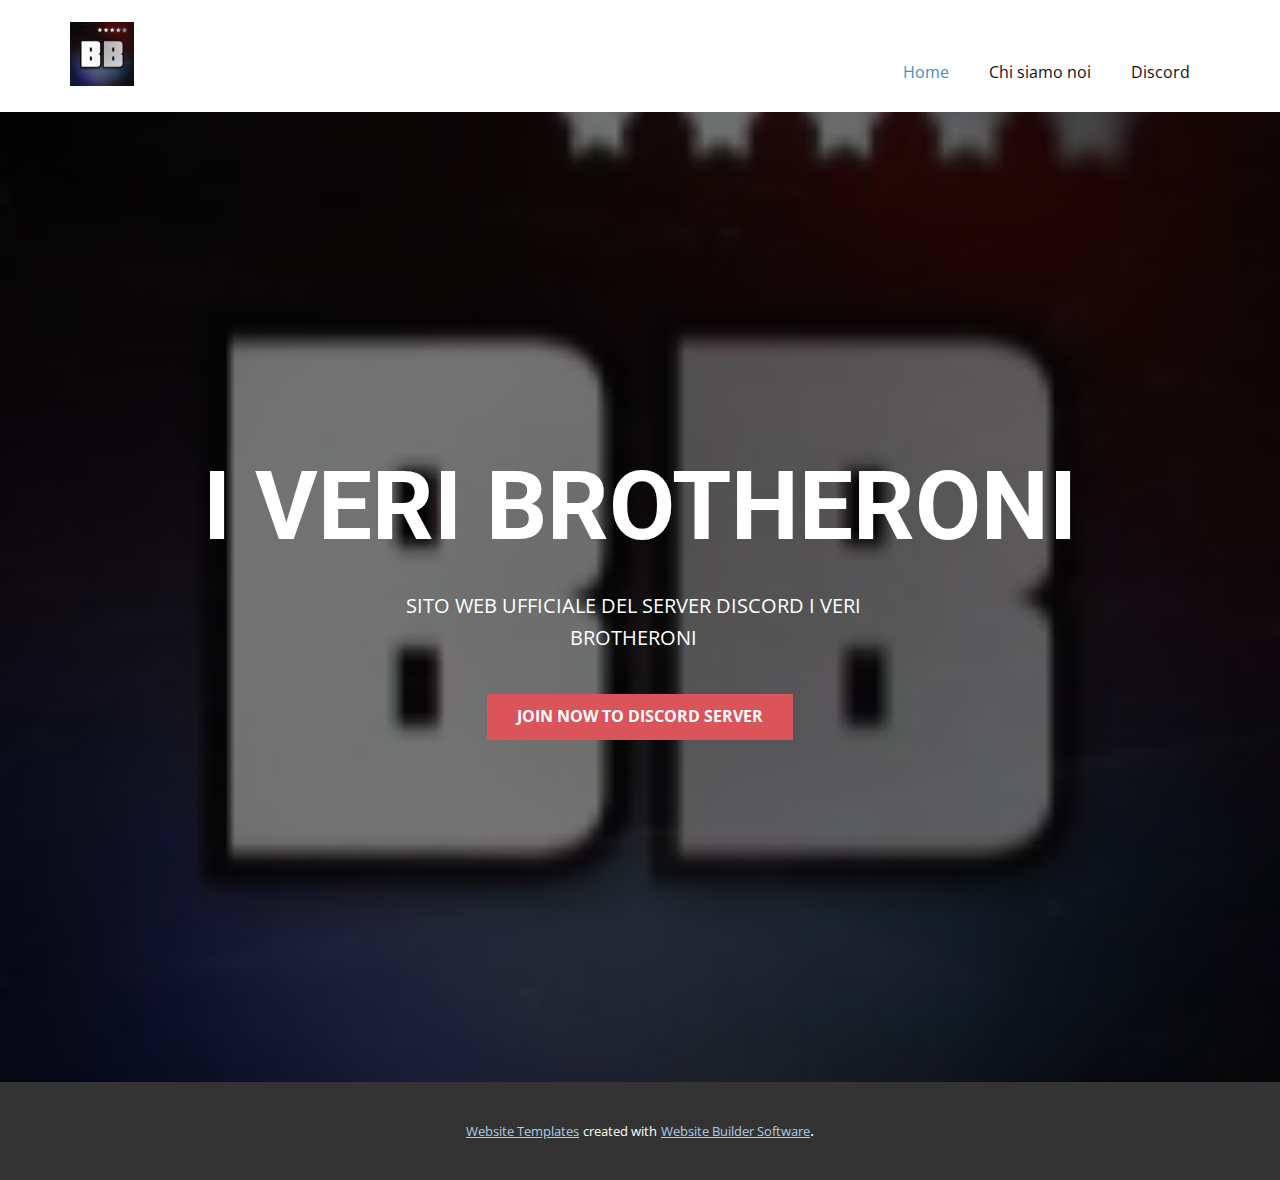
<file: index.html>
<!DOCTYPE html>
<html style="font-size: 16px;" lang="it"><head>
    <meta name="viewport" content="width=device-width, initial-scale=1.0">
    <meta charset="utf-8">
    <meta name="keywords" content="INTUITIVE">
    <meta name="description" content="">
    <title>Home</title>
    <link rel="stylesheet" href="nicepage.css" media="screen">
<link rel="stylesheet" href="Home.css" media="screen">
    <script class="u-script" type="text/javascript" src="jquery.js" defer=""></script>
    <script class="u-script" type="text/javascript" src="nicepage.js" defer=""></script>
    <meta name="generator" content="Nicepage 5.2.4, nicepage.com">
    <link id="u-theme-google-font" rel="stylesheet" href="https://fonts.googleapis.com/css?family=Roboto:100,100i,300,300i,400,400i,500,500i,700,700i,900,900i|Open+Sans:300,300i,400,400i,500,500i,600,600i,700,700i,800,800i">
    
    
    <script type="application/ld+json">{
		"@context": "http://schema.org",
		"@type": "Organization",
		"name": "",
		"logo": "images/a85dea2be98043e4d333ee252254cbbc.png"
}</script>
    <meta name="theme-color" content="#478ac9">
    <meta property="og:title" content="Home">
    <meta property="og:type" content="website">
  </head>
  <body data-home-page="Home.html" data-home-page-title="Home" class="u-body u-xl-mode" data-lang="it"><header class="u-clearfix u-header u-header" id="sec-bca2"><div class="u-clearfix u-sheet u-valign-middle u-sheet-1">
        <a href="https://nicepage.com" class="u-image u-logo u-image-1" data-image-width="128" data-image-height="128">
          <img src="images/a85dea2be98043e4d333ee252254cbbc.png" class="u-logo-image u-logo-image-1">
        </a>
        <nav class="u-menu u-menu-one-level u-offcanvas u-menu-1">
          <div class="menu-collapse" style="font-size: 1rem; letter-spacing: 0px;">
            <a class="u-button-style u-custom-left-right-menu-spacing u-custom-padding-bottom u-custom-top-bottom-menu-spacing u-nav-link u-text-active-palette-1-base u-text-hover-palette-2-base" href="#">
              <svg class="u-svg-link" viewBox="0 0 24 24"><use xmlns:xlink="http://www.w3.org/1999/xlink" xlink:href="#menu-hamburger"></use></svg>
              <svg class="u-svg-content" version="1.1" id="menu-hamburger" viewBox="0 0 16 16" x="0px" y="0px" xmlns:xlink="http://www.w3.org/1999/xlink" xmlns="http://www.w3.org/2000/svg"><g><rect y="1" width="16" height="2"></rect><rect y="7" width="16" height="2"></rect><rect y="13" width="16" height="2"></rect>
</g></svg>
            </a>
          </div>
          <div class="u-custom-menu u-nav-container">
            <ul class="u-nav u-unstyled u-nav-1"><li class="u-nav-item"><a class="u-button-style u-nav-link u-text-active-palette-1-base u-text-hover-palette-2-base" href="Home.html" style="padding: 10px 20px;">Home</a>
</li><li class="u-nav-item"><a class="u-button-style u-nav-link u-text-active-palette-1-base u-text-hover-palette-2-base" href="Chi-siamo.html" style="padding: 10px 20px;">Chi siamo noi</a>
</li><li class="u-nav-item"><a class="u-button-style u-nav-link u-text-active-palette-1-base u-text-hover-palette-2-base" href="Discord.html" style="padding: 10px 20px;">Discord</a>
</li></ul>
          </div>
          <div class="u-custom-menu u-nav-container-collapse">
            <div class="u-black u-container-style u-inner-container-layout u-opacity u-opacity-95 u-sidenav">
              <div class="u-inner-container-layout u-sidenav-overflow">
                <div class="u-menu-close"></div>
                <ul class="u-align-center u-nav u-popupmenu-items u-unstyled u-nav-2"><li class="u-nav-item"><a class="u-button-style u-nav-link" href="Home.html">Home</a>
</li><li class="u-nav-item"><a class="u-button-style u-nav-link" href="Chi-siamo.html">Chi siamo noi</a>
</li><li class="u-nav-item"><a class="u-button-style u-nav-link" href="Discord.html">Discord</a>
</li></ul>
              </div>
            </div>
            <div class="u-black u-menu-overlay u-opacity u-opacity-70"></div>
          </div>
        </nav>
      </div></header>
    <section class="u-align-center u-clearfix u-image u-shading u-section-1" src="" data-image-width="128" data-image-height="128" id="sec-268f">
      <div class="u-clearfix u-sheet u-valign-middle u-sheet-1">
        <h1 class="u-text u-text-default u-title u-text-1">I VERI BROTHERONI<br>
        </h1>
        <p class="u-large-text u-text u-text-variant u-text-2">SITO WEB UFFICIALE DEL SERVER DISCORD I VERI BROTHERONI</p>
        <a href="https://discord.gg/E4xNNGkRYG" class="u-btn u-button-style u-palette-2-base u-btn-1" target="_blank">JOIN NOW TO DISCORD SERVER</a>
      </div>
    </section>
    
    
    
    <section class="u-backlink u-clearfix u-grey-80">
      <a class="u-link" href="https://nicepage.com/website-templates" target="_blank">
        <span>Website Templates</span>
      </a>
      <p class="u-text">
        <span>created with</span>
      </p>
      <a class="u-link" href="" target="_blank">
        <span>Website Builder Software</span>
      </a>. 
    </section>
  
</body></html>
</file>
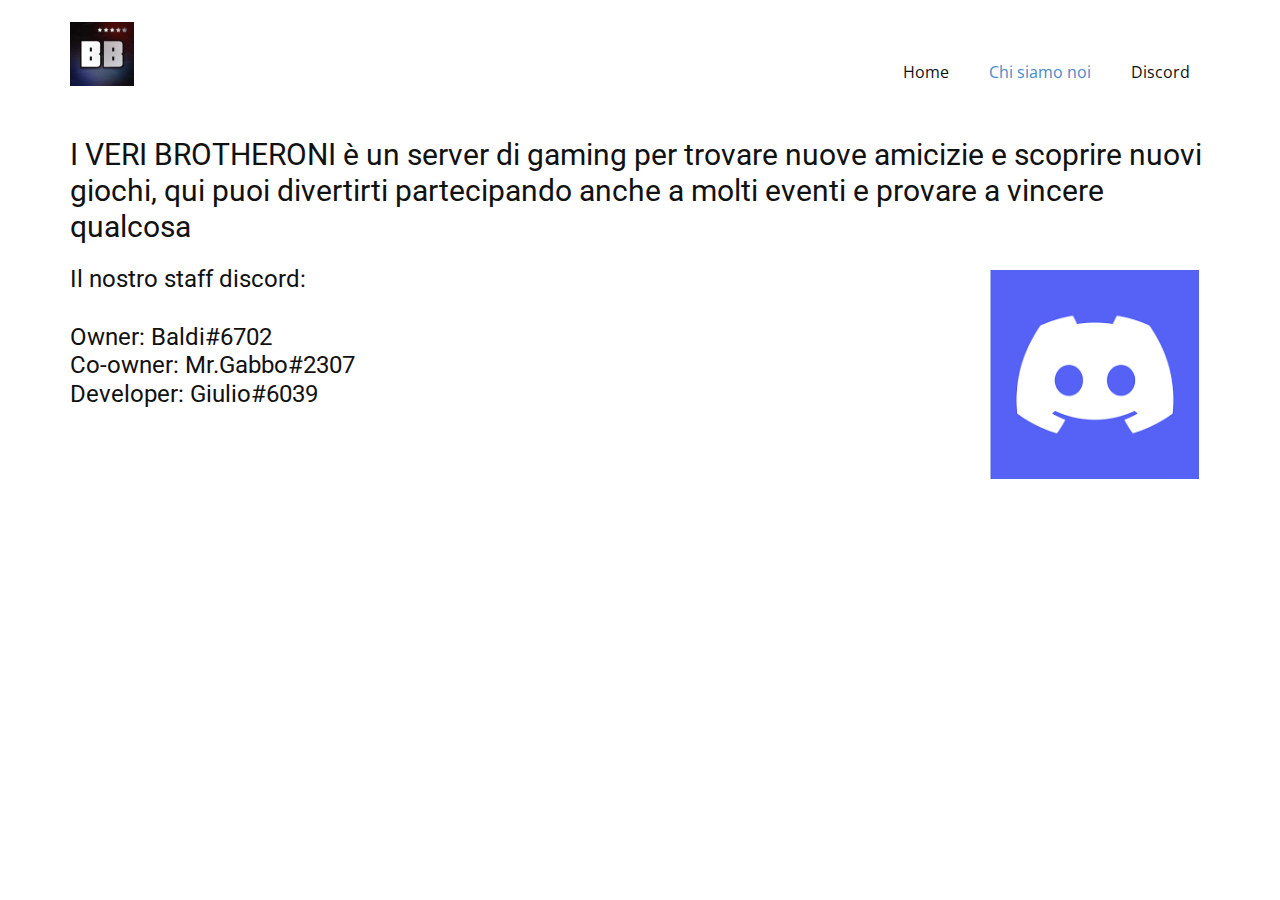
<file: Chi-siamo.html>
<!DOCTYPE html>
<html style="font-size: 16px;" lang="it"><head>
    <meta name="viewport" content="width=device-width, initial-scale=1.0">
    <meta charset="utf-8">
    <meta name="keywords" content="">
    <meta name="description" content="">
    <title>Chi siamo</title>
    <link rel="stylesheet" href="nicepage.css" media="screen">
<link rel="stylesheet" href="Chi-siamo.css" media="screen">
    <script class="u-script" type="text/javascript" src="jquery.js" defer=""></script>
    <script class="u-script" type="text/javascript" src="nicepage.js" defer=""></script>
    <meta name="generator" content="Nicepage 5.2.4, nicepage.com">
    <link id="u-theme-google-font" rel="stylesheet" href="https://fonts.googleapis.com/css?family=Roboto:100,100i,300,300i,400,400i,500,500i,700,700i,900,900i|Open+Sans:300,300i,400,400i,500,500i,600,600i,700,700i,800,800i">
    
    
    <script type="application/ld+json">{
		"@context": "http://schema.org",
		"@type": "Organization",
		"name": "",
		"logo": "images/a85dea2be98043e4d333ee252254cbbc.png"
}</script>
    <meta name="theme-color" content="#478ac9">
    <meta property="og:title" content="Chi siamo">
    <meta property="og:type" content="website">
  </head>
  <body class="u-body u-xl-mode" data-lang="it"><header class="u-clearfix u-header u-header" id="sec-bca2"><div class="u-clearfix u-sheet u-valign-middle u-sheet-1">
        <a href="https://nicepage.com" class="u-image u-logo u-image-1" data-image-width="128" data-image-height="128">
          <img src="images/a85dea2be98043e4d333ee252254cbbc.png" class="u-logo-image u-logo-image-1">
        </a>
        <nav class="u-menu u-menu-one-level u-offcanvas u-menu-1">
          <div class="menu-collapse" style="font-size: 1rem; letter-spacing: 0px;">
            <a class="u-button-style u-custom-left-right-menu-spacing u-custom-padding-bottom u-custom-top-bottom-menu-spacing u-nav-link u-text-active-palette-1-base u-text-hover-palette-2-base" href="#">
              <svg class="u-svg-link" viewBox="0 0 24 24"><use xmlns:xlink="http://www.w3.org/1999/xlink" xlink:href="#menu-hamburger"></use></svg>
              <svg class="u-svg-content" version="1.1" id="menu-hamburger" viewBox="0 0 16 16" x="0px" y="0px" xmlns:xlink="http://www.w3.org/1999/xlink" xmlns="http://www.w3.org/2000/svg"><g><rect y="1" width="16" height="2"></rect><rect y="7" width="16" height="2"></rect><rect y="13" width="16" height="2"></rect>
</g></svg>
            </a>
          </div>
          <div class="u-custom-menu u-nav-container">
            <ul class="u-nav u-unstyled u-nav-1"><li class="u-nav-item"><a class="u-button-style u-nav-link u-text-active-palette-1-base u-text-hover-palette-2-base" href="Home.html" style="padding: 10px 20px;">Home</a>
</li><li class="u-nav-item"><a class="u-button-style u-nav-link u-text-active-palette-1-base u-text-hover-palette-2-base" href="Chi-siamo.html" style="padding: 10px 20px;">Chi siamo noi</a>
</li><li class="u-nav-item"><a class="u-button-style u-nav-link u-text-active-palette-1-base u-text-hover-palette-2-base" href="Discord.html" style="padding: 10px 20px;">Discord</a>
</li></ul>
          </div>
          <div class="u-custom-menu u-nav-container-collapse">
            <div class="u-black u-container-style u-inner-container-layout u-opacity u-opacity-95 u-sidenav">
              <div class="u-inner-container-layout u-sidenav-overflow">
                <div class="u-menu-close"></div>
                <ul class="u-align-center u-nav u-popupmenu-items u-unstyled u-nav-2"><li class="u-nav-item"><a class="u-button-style u-nav-link" href="Home.html">Home</a>
</li><li class="u-nav-item"><a class="u-button-style u-nav-link" href="Chi-siamo.html">Chi siamo noi</a>
</li><li class="u-nav-item"><a class="u-button-style u-nav-link" href="Discord.html">Discord</a>
</li></ul>
              </div>
            </div>
            <div class="u-black u-menu-overlay u-opacity u-opacity-70"></div>
          </div>
        </nav>
      </div></header>
    <section class="u-clearfix u-section-1" id="sec-7e63">
      <div class="u-clearfix u-sheet u-sheet-1">
        <h3 class="u-text u-text-default u-text-1">I VERI BROTHERONI è un server di gaming per trovare nuove amicizie e scoprire nuovi giochi, qui puoi divertirti partecipando anche a molti eventi e provare a vincere qualcosa</h3>
        <h4 class="u-text u-text-default u-text-2">Il nostro staff discord:<br>
          <br>Owner: Baldi#6702<br>Co-owner: ​Mr.Gabbo#2307<br>Developer: Giulio#6039<br>
          <br>
        </h4>
        <img class="u-image u-image-default u-preserve-proportions u-image-1" src="images/discorddownload.png" alt="" data-image-width="225" data-image-height="225">
      </div>
</file>
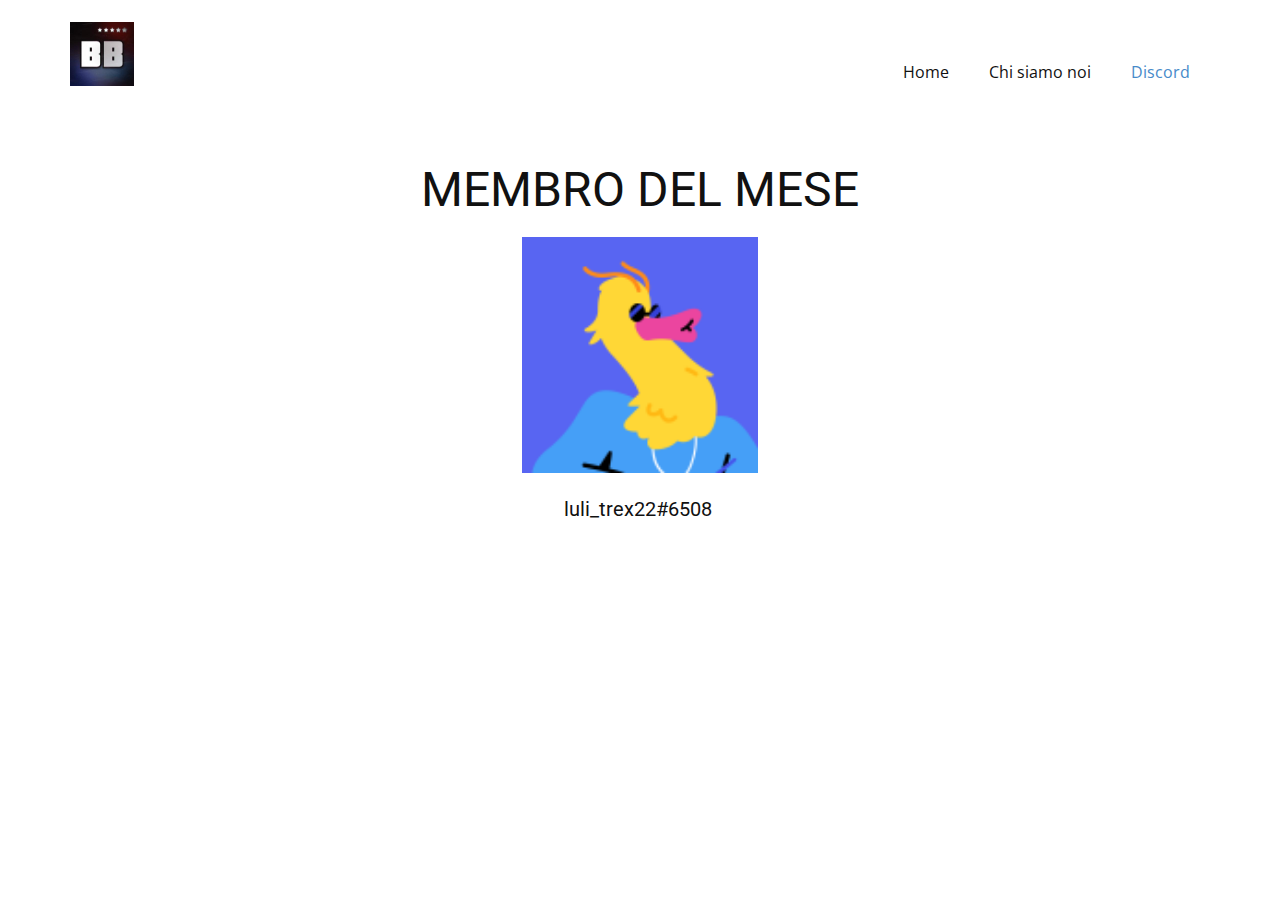
<file: Discord.html>
<!DOCTYPE html>
<html style="font-size: 16px;" lang="it"><head>
    <meta name="viewport" content="width=device-width, initial-scale=1.0">
    <meta charset="utf-8">
    <meta name="keywords" content="MEMBRO DEL MESE">
    <meta name="description" content="">
    <title>Discord</title>
    <link rel="stylesheet" href="nicepage.css" media="screen">
<link rel="stylesheet" href="Discord.css" media="screen">
    <script class="u-script" type="text/javascript" src="jquery.js" defer=""></script>
    <script class="u-script" type="text/javascript" src="nicepage.js" defer=""></script>
    <meta name="generator" content="Nicepage 5.2.4, nicepage.com">
    <link id="u-theme-google-font" rel="stylesheet" href="https://fonts.googleapis.com/css?family=Roboto:100,100i,300,300i,400,400i,500,500i,700,700i,900,900i|Open+Sans:300,300i,400,400i,500,500i,600,600i,700,700i,800,800i">
    
    
    <script type="application/ld+json">{
		"@context": "http://schema.org",
		"@type": "Organization",
		"name": "",
		"logo": "images/a85dea2be98043e4d333ee252254cbbc.png"
}</script>
    <meta name="theme-color" content="#478ac9">
    <meta property="og:title" content="Discord">
    <meta property="og:type" content="website">
  </head>
  <body class="u-body u-xl-mode" data-lang="it"><header class="u-clearfix u-header u-header" id="sec-bca2"><div class="u-clearfix u-sheet u-valign-middle u-sheet-1">
        <a href="https://nicepage.com" class="u-image u-logo u-image-1" data-image-width="128" data-image-height="128">
          <img src="images/a85dea2be98043e4d333ee252254cbbc.png" class="u-logo-image u-logo-image-1">
        </a>
        <nav class="u-menu u-menu-one-level u-offcanvas u-menu-1">
          <div class="menu-collapse" style="font-size: 1rem; letter-spacing: 0px;">
            <a class="u-button-style u-custom-left-right-menu-spacing u-custom-padding-bottom u-custom-top-bottom-menu-spacing u-nav-link u-text-active-palette-1-base u-text-hover-palette-2-base" href="#">
              <svg class="u-svg-link" viewBox="0 0 24 24"><use xmlns:xlink="http://www.w3.org/1999/xlink" xlink:href="#menu-hamburger"></use></svg>
              <svg class="u-svg-content" version="1.1" id="menu-hamburger" viewBox="0 0 16 16" x="0px" y="0px" xmlns:xlink="http://www.w3.org/1999/xlink" xmlns="http://www.w3.org/2000/svg"><g><rect y="1" width="16" height="2"></rect><rect y="7" width="16" height="2"></rect><rect y="13" width="16" height="2"></rect>
</g></svg>
            </a>
          </div>
          <div class="u-custom-menu u-nav-container">
            <ul class="u-nav u-unstyled u-nav-1"><li class="u-nav-item"><a class="u-button-style u-nav-link u-text-active-palette-1-base u-text-hover-palette-2-base" href="Home.html" style="padding: 10px 20px;">Home</a>
</li><li class="u-nav-item"><a class="u-button-style u-nav-link u-text-active-palette-1-base u-text-hover-palette-2-base" href="Chi-siamo.html" style="padding: 10px 20px;">Chi siamo noi</a>
</li><li class="u-nav-item"><a class="u-button-style u-nav-link u-text-active-palette-1-base u-text-hover-palette-2-base" href="Discord.html" style="padding: 10px 20px;">Discord</a>
</li></ul>
          </div>
          <div class="u-custom-menu u-nav-container-collapse">
            <div class="u-black u-container-style u-inner-container-layout u-opacity u-opacity-95 u-sidenav">
              <div class="u-inner-container-layout u-sidenav-overflow">
                <div class="u-menu-close"></div>
                <ul class="u-align-center u-nav u-popupmenu-items u-unstyled u-nav-2"><li class="u-nav-item"><a class="u-button-style u-nav-link" href="Home.html">Home</a>
</li><li class="u-nav-item"><a class="u-button-style u-nav-link" href="Chi-siamo.html">Chi siamo noi</a>
</li><li class="u-nav-item"><a class="u-button-style u-nav-link" href="Discord.html">Discord</a>
</li></ul>
              </div>
            </div>
            <div class="u-black u-menu-overlay u-opacity u-opacity-70"></div>
          </div>
        </nav>
      </div></header>
    <section class="u-clearfix u-section-1" id="sec-aac2">
      <div class="u-clearfix u-sheet u-sheet-1">
        <h1 class="u-text u-text-1">MEMBRO DEL MESE</h1>
        <img class="u-image u-image-default u-preserve-proportions u-image-1" src="images/luli.png" alt="" data-image-width="128" data-image-height="128">
        <h5 class="u-text u-text-2"> luli_trex22#6508</h5>
      </div>
</file>
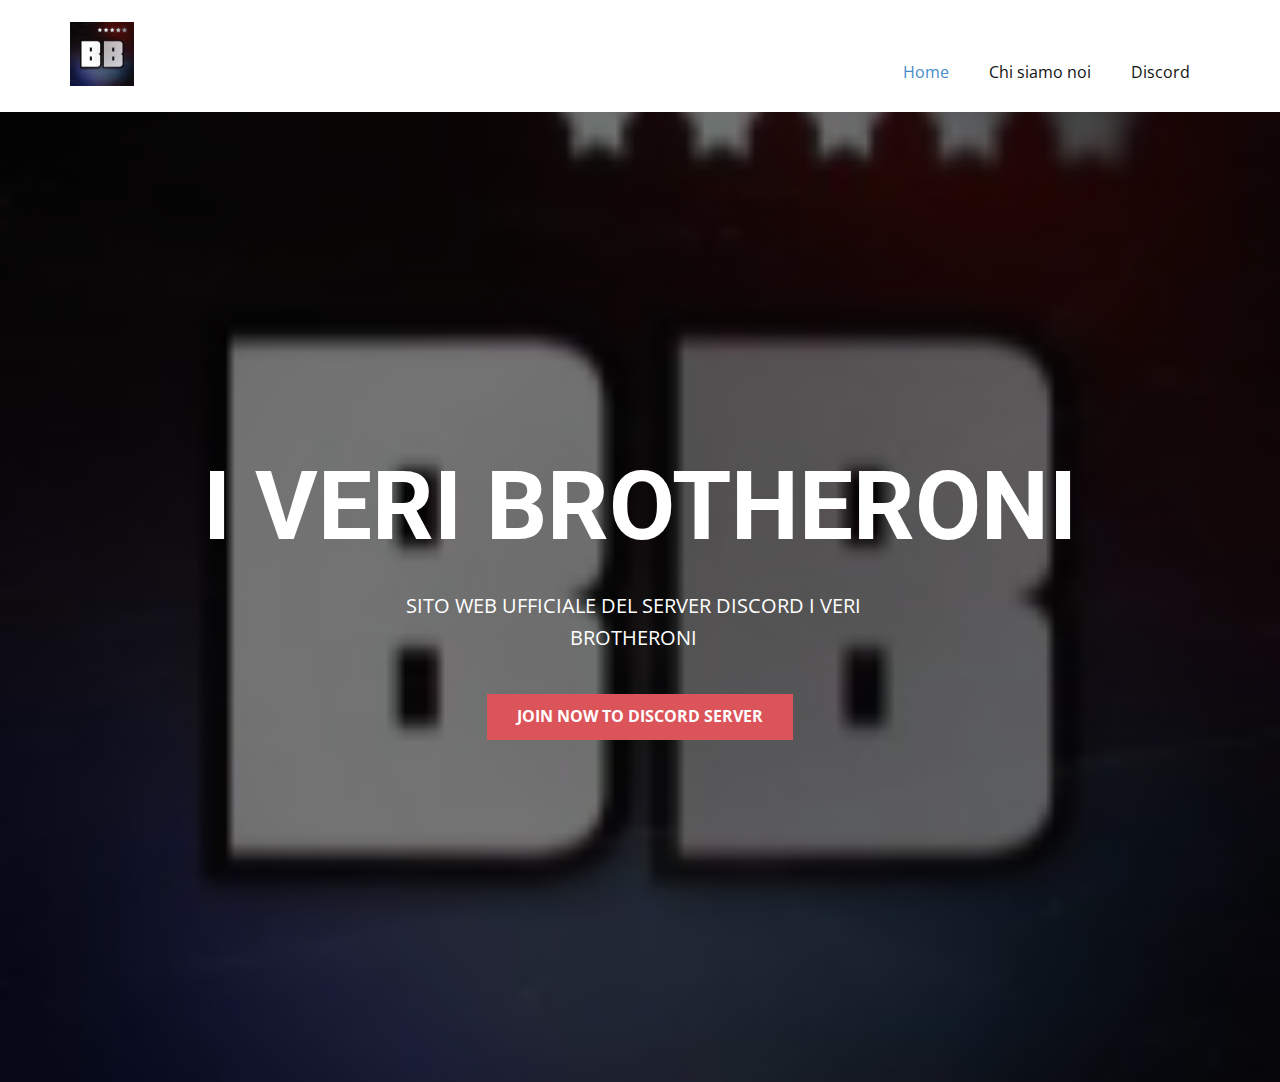
<file: Home.html>
<!DOCTYPE html>
<html style="font-size: 16px;" lang="it"><head>
    <meta name="viewport" content="width=device-width, initial-scale=1.0">
    <meta charset="utf-8">
    <meta name="keywords" content="INTUITIVE">
    <meta name="description" content="">
    <title>Home</title>
    <link rel="stylesheet" href="nicepage.css" media="screen">
<link rel="stylesheet" href="Home.css" media="screen">
    <script class="u-script" type="text/javascript" src="jquery.js" defer=""></script>
    <script class="u-script" type="text/javascript" src="nicepage.js" defer=""></script>
    <meta name="generator" content="Nicepage 5.2.4, nicepage.com">
    <link id="u-theme-google-font" rel="stylesheet" href="https://fonts.googleapis.com/css?family=Roboto:100,100i,300,300i,400,400i,500,500i,700,700i,900,900i|Open+Sans:300,300i,400,400i,500,500i,600,600i,700,700i,800,800i">
    
    
    <script type="application/ld+json">{
		"@context": "http://schema.org",
		"@type": "Organization",
		"name": "",
		"logo": "images/a85dea2be98043e4d333ee252254cbbc.png"
}</script>
    <meta name="theme-color" content="#478ac9">
    <meta property="og:title" content="Home">
    <meta property="og:type" content="website">
  </head>
  <body class="u-body u-xl-mode" data-lang="it"><header class="u-clearfix u-header u-header" id="sec-bca2"><div class="u-clearfix u-sheet u-valign-middle u-sheet-1">
        <a href="https://nicepage.com" class="u-image u-logo u-image-1" data-image-width="128" data-image-height="128">
          <img src="images/a85dea2be98043e4d333ee252254cbbc.png" class="u-logo-image u-logo-image-1">
        </a>
        <nav class="u-menu u-menu-one-level u-offcanvas u-menu-1">
          <div class="menu-collapse" style="font-size: 1rem; letter-spacing: 0px;">
            <a class="u-button-style u-custom-left-right-menu-spacing u-custom-padding-bottom u-custom-top-bottom-menu-spacing u-nav-link u-text-active-palette-1-base u-text-hover-palette-2-base" href="#">
              <svg class="u-svg-link" viewBox="0 0 24 24"><use xmlns:xlink="http://www.w3.org/1999/xlink" xlink:href="#menu-hamburger"></use></svg>
              <svg class="u-svg-content" version="1.1" id="menu-hamburger" viewBox="0 0 16 16" x="0px" y="0px" xmlns:xlink="http://www.w3.org/1999/xlink" xmlns="http://www.w3.org/2000/svg"><g><rect y="1" width="16" height="2"></rect><rect y="7" width="16" height="2"></rect><rect y="13" width="16" height="2"></rect>
</g></svg>
            </a>
          </div>
          <div class="u-custom-menu u-nav-container">
            <ul class="u-nav u-unstyled u-nav-1"><li class="u-nav-item"><a class="u-button-style u-nav-link u-text-active-palette-1-base u-text-hover-palette-2-base" href="Home.html" style="padding: 10px 20px;">Home</a>
</li><li class="u-nav-item"><a class="u-button-style u-nav-link u-text-active-palette-1-base u-text-hover-palette-2-base" href="Chi-siamo.html" style="padding: 10px 20px;">Chi siamo noi</a>
</li><li class="u-nav-item"><a class="u-button-style u-nav-link u-text-active-palette-1-base u-text-hover-palette-2-base" href="Discord.html" style="padding: 10px 20px;">Discord</a>
</li></ul>
          </div>
          <div class="u-custom-menu u-nav-container-collapse">
            <div class="u-black u-container-style u-inner-container-layout u-opacity u-opacity-95 u-sidenav">
              <div class="u-inner-container-layout u-sidenav-overflow">
                <div class="u-menu-close"></div>
                <ul class="u-align-center u-nav u-popupmenu-items u-unstyled u-nav-2"><li class="u-nav-item"><a class="u-button-style u-nav-link" href="Home.html">Home</a>
</li><li class="u-nav-item"><a class="u-button-style u-nav-link" href="Chi-siamo.html">Chi siamo noi</a>
</li><li class="u-nav-item"><a class="u-button-style u-nav-link" href="Discord.html">Discord</a>
</li></ul>
              </div>
            </div>
            <div class="u-black u-menu-overlay u-opacity u-opacity-70"></div>
          </div>
        </nav>
      </div></header>
    <section class="u-align-center u-clearfix u-image u-shading u-section-1" src="" data-image-width="128" data-image-height="128" id="sec-268f">
      <div class="u-clearfix u-sheet u-valign-middle u-sheet-1">
        <h1 class="u-text u-text-default u-title u-text-1">I VERI BROTHERONI<br>
        </h1>
        <p class="u-large-text u-text u-text-variant u-text-2">SITO WEB UFFICIALE DEL SERVER DISCORD I VERI BROTHERONI</p>
        <a href="https://discord.gg/E4xNNGkRYG" class="u-btn u-button-style u-palette-2-base u-btn-1" target="_blank">JOIN NOW TO DISCORD SERVER</a>
      </div>
</file>
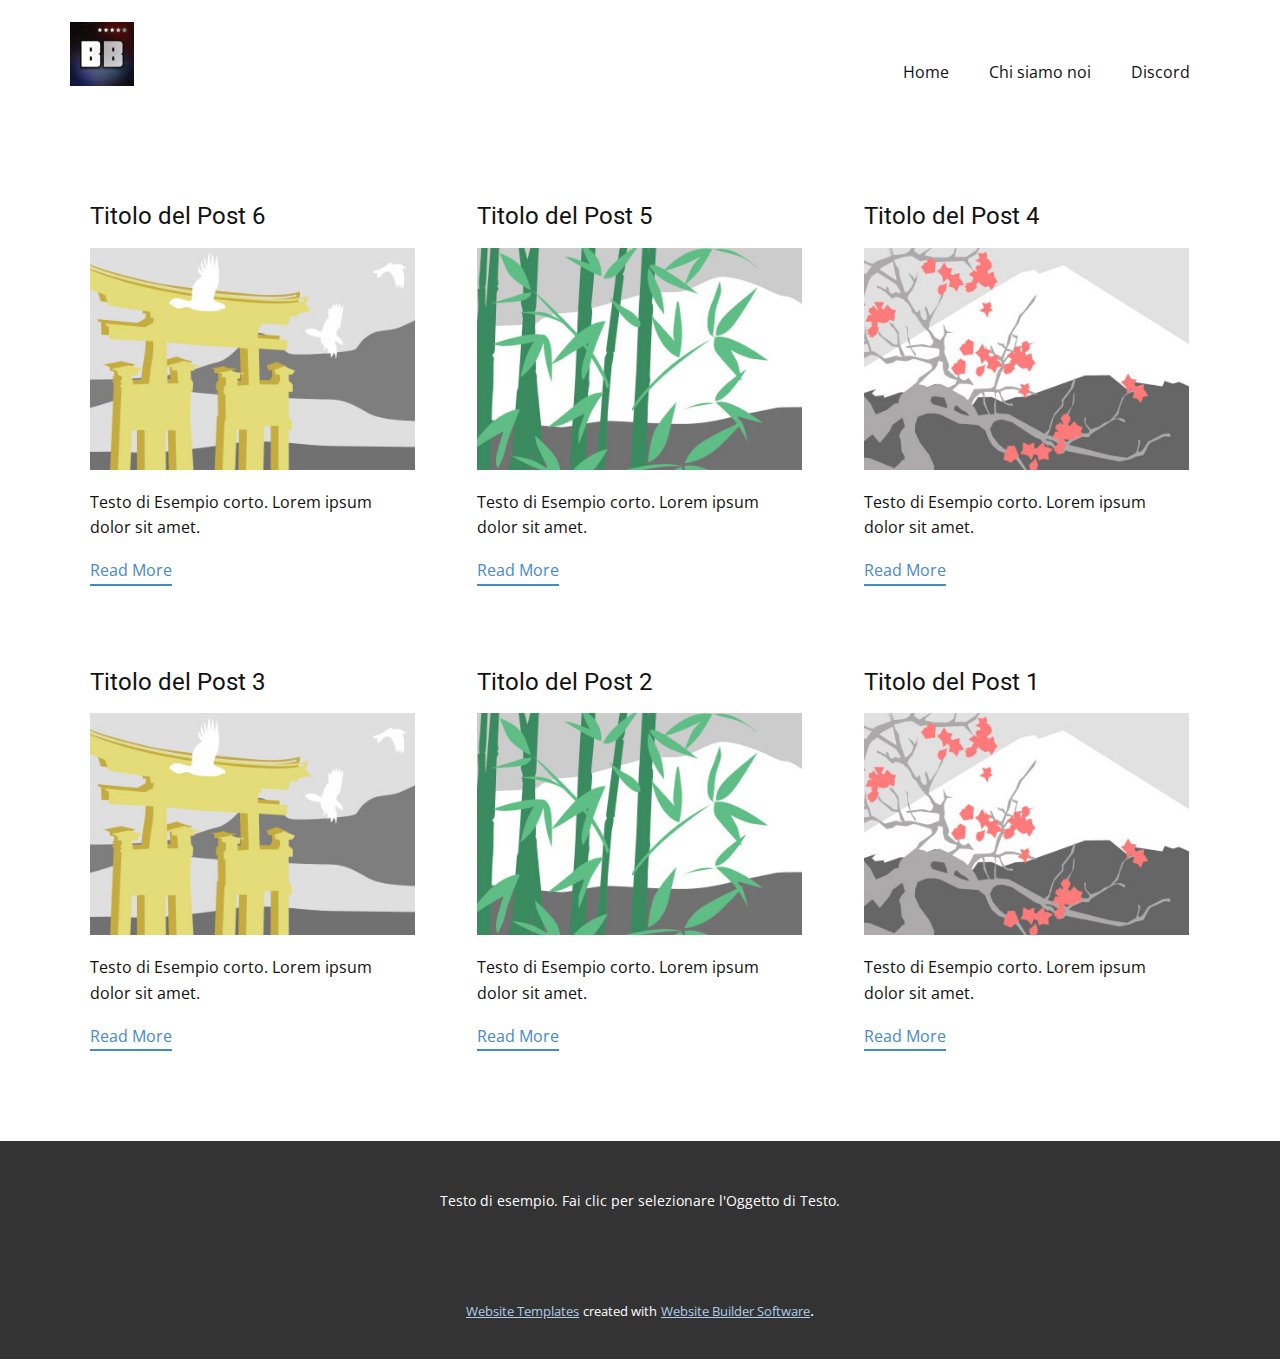
<file: blog/blog.html>
<!DOCTYPE html>
<html style="font-size: 16px;" lang="it"><head>
    <meta name="viewport" content="width=device-width, initial-scale=1.0">
    <meta charset="utf-8">
    <meta name="keywords" content="">
    <meta name="description" content="">
    <title>Blog Template</title>
    <link rel="stylesheet" href="../nicepage.css" media="screen">
<link rel="stylesheet" href="../Blog-Template.css" media="screen">
    <script class="u-script" type="text/javascript" src="../jquery.js" defer=""></script>
    <script class="u-script" type="text/javascript" src="../nicepage.js" defer=""></script>
    <meta name="generator" content="Nicepage 5.2.4, nicepage.com">
    <link id="u-theme-google-font" rel="stylesheet" href="https://fonts.googleapis.com/css?family=Roboto:100,100i,300,300i,400,400i,500,500i,700,700i,900,900i|Open+Sans:300,300i,400,400i,500,500i,600,600i,700,700i,800,800i">
    
    
    <script type="application/ld+json">{
		"@context": "http://schema.org",
		"@type": "Organization",
		"name": "",
		"logo": "images/a85dea2be98043e4d333ee252254cbbc.png"
}</script>
    <meta name="theme-color" content="#478ac9">
  </head>
  <body class="u-body u-xl-mode" data-lang="it"><header class="u-clearfix u-header u-header" id="sec-bca2"><div class="u-clearfix u-sheet u-valign-middle u-sheet-1">
        <a href="https://nicepage.com" class="u-image u-logo u-image-1" data-image-width="128" data-image-height="128">
          <img src="../images/a85dea2be98043e4d333ee252254cbbc.png" class="u-logo-image u-logo-image-1">
        </a>
        <nav class="u-menu u-menu-one-level u-offcanvas u-menu-1">
          <div class="menu-collapse" style="font-size: 1rem; letter-spacing: 0px;">
            <a class="u-button-style u-custom-left-right-menu-spacing u-custom-padding-bottom u-custom-top-bottom-menu-spacing u-nav-link u-text-active-palette-1-base u-text-hover-palette-2-base" href="#">
              <svg class="u-svg-link" viewBox="0 0 24 24"><use xmlns:xlink="http://www.w3.org/1999/xlink" xlink:href="#menu-hamburger"></use></svg>
              <svg class="u-svg-content" version="1.1" id="menu-hamburger" viewBox="0 0 16 16" x="0px" y="0px" xmlns:xlink="http://www.w3.org/1999/xlink" xmlns="http://www.w3.org/2000/svg"><g><rect y="1" width="16" height="2"></rect><rect y="7" width="16" height="2"></rect><rect y="13" width="16" height="2"></rect>
</g></svg>
            </a>
          </div>
          <div class="u-custom-menu u-nav-container">
            <ul class="u-nav u-unstyled u-nav-1"><li class="u-nav-item"><a class="u-button-style u-nav-link u-text-active-palette-1-base u-text-hover-palette-2-base" href="../Home.html" style="padding: 10px 20px;">Home</a>
</li><li class="u-nav-item"><a class="u-button-style u-nav-link u-text-active-palette-1-base u-text-hover-palette-2-base" href="../Chi-siamo.html" style="padding: 10px 20px;">Chi siamo noi</a>
</li><li class="u-nav-item"><a class="u-button-style u-nav-link u-text-active-palette-1-base u-text-hover-palette-2-base" href="../Discord.html" style="padding: 10px 20px;">Discord</a>
</li></ul>
          </div>
          <div class="u-custom-menu u-nav-container-collapse">
            <div class="u-black u-container-style u-inner-container-layout u-opacity u-opacity-95 u-sidenav">
              <div class="u-inner-container-layout u-sidenav-overflow">
                <div class="u-menu-close"></div>
                <ul class="u-align-center u-nav u-popupmenu-items u-unstyled u-nav-2"><li class="u-nav-item"><a class="u-button-style u-nav-link" href="../Home.html">Home</a>
</li><li class="u-nav-item"><a class="u-button-style u-nav-link" href="../Chi-siamo.html">Chi siamo noi</a>
</li><li class="u-nav-item"><a class="u-button-style u-nav-link" href="../Discord.html">Discord</a>
</li></ul>
              </div>
            </div>
            <div class="u-black u-menu-overlay u-opacity u-opacity-70"></div>
          </div>
        </nav>
      </div></header>
    <section class="u-clearfix u-section-1" id="sec-1c87">
      <div class="u-clearfix u-sheet u-valign-middle u-sheet-1"><!--blog--><!--blog_options_json--><!--{"type":"Recent","source":"","tags":"","count":""}--><!--/blog_options_json-->
        <div class="u-blog u-expanded-width u-repeater u-repeater-1"><!--blog_post-->
          <div class="u-blog-post u-container-style u-repeater-item u-white u-repeater-item-1">
            <div class="u-container-layout u-similar-container u-valign-top u-container-layout-1"><!--blog_post_header-->
              <h4 class="u-blog-control u-text u-text-1">
                <a class="u-post-header-link" href="../blog/post-5.html">Titolo del Post 6</a>
              </h4><!--/blog_post_header--><!--blog_post_image-->
              <a class="u-post-header-link" href="../blog/post-5.html"><img alt="" class="u-blog-control u-expanded-width u-image u-image-default u-image-1" src="../images/8ad73f3c.jpeg"></a><!--/blog_post_image--><!--blog_post_content-->
              <div class="u-blog-control u-post-content u-text u-text-2 fr-view">Testo di Esempio corto. Lorem ipsum dolor sit amet.</div><!--/blog_post_content--><!--blog_post_readmore-->
              <a href="../blog/post-5.html" class="u-blog-control u-border-2 u-border-palette-1-base u-btn u-btn-rectangle u-button-style u-none u-btn-1"><!--blog_post_readmore_content--><!--options_json--><!--{"content":"Read More","defaultValue":"Leggi Tutto"}--><!--/options_json-->Read More<!--/blog_post_readmore_content--></a><!--/blog_post_readmore-->
            </div>
          </div><div class="u-blog-post u-container-style u-repeater-item u-video-cover u-white">
            <div class="u-container-layout u-similar-container u-valign-top u-container-layout-2"><!--blog_post_header-->
              <h4 class="u-blog-control u-text u-text-3">
                <a class="u-post-header-link" href="../blog/post-4.html">Titolo del Post 5</a>
              </h4><!--/blog_post_header--><!--blog_post_image-->
              <a class="u-post-header-link" href="../blog/post-4.html"><img alt="" class="u-blog-control u-expanded-width u-image u-image-default u-image-2" src="../images/68f64b9d.jpeg"></a><!--/blog_post_image--><!--blog_post_content-->
              <div class="u-blog-control u-post-content u-text u-text-4 fr-view">Testo di Esempio corto. Lorem ipsum dolor sit amet.</div><!--/blog_post_content--><!--blog_post_readmore-->
              <a href="../blog/post-4.html" class="u-blog-control u-border-2 u-border-palette-1-base u-btn u-btn-rectangle u-button-style u-none u-btn-2"><!--blog_post_readmore_content--><!--options_json--><!--{"content":"Read More","defaultValue":"Leggi Tutto"}--><!--/options_json-->Read More<!--/blog_post_readmore_content--></a><!--/blog_post_readmore-->
            </div>
          </div><div class="u-blog-post u-container-style u-repeater-item u-video-cover u-white">
            <div class="u-container-layout u-similar-container u-valign-top u-container-layout-3"><!--blog_post_header-->
              <h4 class="u-blog-control u-text u-text-5">
                <a class="u-post-header-link" href="../blog/post-3.html">Titolo del Post 4</a>
              </h4><!--/blog_post_header--><!--blog_post_image-->
              <a class="u-post-header-link" href="../blog/post-3.html"><img alt="" class="u-blog-control u-expanded-width u-image u-image-default u-image-3" src="../images/0fd3416c.jpeg"></a><!--/blog_post_image--><!--blog_post_content-->
              <div class="u-blog-control u-post-content u-text u-text-6 fr-view">Testo di Esempio corto. Lorem ipsum dolor sit amet.</div><!--/blog_post_content--><!--blog_post_readmore-->
              <a href="../blog/post-3.html" class="u-blog-control u-border-2 u-border-palette-1-base u-btn u-btn-rectangle u-button-style u-none u-btn-3"><!--blog_post_readmore_content--><!--options_json--><!--{"content":"Read More","defaultValue":"Leggi Tutto"}--><!--/options_json-->Read More<!--/blog_post_readmore_content--></a><!--/blog_post_readmore-->
            </div>
          </div><div class="u-blog-post u-container-style u-repeater-item u-white u-repeater-item-1">
            <div class="u-container-layout u-similar-container u-valign-top u-container-layout-1"><!--blog_post_header-->
              <h4 class="u-blog-control u-text u-text-1">
                <a class="u-post-header-link" href="../blog/post-2.html">Titolo del Post 3</a>
              </h4><!--/blog_post_header--><!--blog_post_image-->
              <a class="u-post-header-link" href="../blog/post-2.html"><img alt="" class="u-blog-control u-expanded-width u-image u-image-default u-image-1" src="../images/8ad73f3c.jpeg"></a><!--/blog_post_image--><!--blog_post_content-->
              <div class="u-blog-control u-post-content u-text u-text-2 fr-view">Testo di Esempio corto. Lorem ipsum dolor sit amet.</div><!--/blog_post_content--><!--blog_post_readmore-->
              <a href="../blog/post-2.html" class="u-blog-control u-border-2 u-border-palette-1-base u-btn u-btn-rectangle u-button-style u-none u-btn-1"><!--blog_post_readmore_content--><!--options_json--><!--{"content":"Read More","defaultValue":"Leggi Tutto"}--><!--/options_json-->Read More<!--/blog_post_readmore_content--></a><!--/blog_post_readmore-->
            </div>
          </div><div class="u-blog-post u-container-style u-repeater-item u-video-cover u-white">
            <div class="u-container-layout u-similar-container u-valign-top u-container-layout-2"><!--blog_post_header-->
              <h4 class="u-blog-control u-text u-text-3">
                <a class="u-post-header-link" href="../blog/post-1.html">Titolo del Post 2</a>
              </h4><!--/blog_post_header--><!--blog_post_image-->
              <a class="u-post-header-link" href="../blog/post-1.html"><img alt="" class="u-blog-control u-expanded-width u-image u-image-default u-image-2" src="../images/68f64b9d.jpeg"></a><!--/blog_post_image--><!--blog_post_content-->
              <div class="u-blog-control u-post-content u-text u-text-4 fr-view">Testo di Esempio corto. Lorem ipsum dolor sit amet.</div><!--/blog_post_content--><!--blog_post_readmore-->
              <a href="../blog/post-1.html" class="u-blog-control u-border-2 u-border-palette-1-base u-btn u-btn-rectangle u-button-style u-none u-btn-2"><!--blog_post_readmore_content--><!--options_json--><!--{"content":"Read More","defaultValue":"Leggi Tutto"}--><!--/options_json-->Read More<!--/blog_post_readmore_content--></a><!--/blog_post_readmore-->
            </div>
          </div><div class="u-blog-post u-container-style u-repeater-item u-video-cover u-white">
            <div class="u-container-layout u-similar-container u-valign-top u-container-layout-3"><!--blog_post_header-->
              <h4 class="u-blog-control u-text u-text-5">
                <a class="u-post-header-link" href="../blog/post.html">Titolo del Post 1</a>
              </h4><!--/blog_post_header--><!--blog_post_image-->
              <a class="u-post-header-link" href="../blog/post.html"><img alt="" class="u-blog-control u-expanded-width u-image u-image-default u-image-3" src="../images/0fd3416c.jpeg"></a><!--/blog_post_image--><!--blog_post_content-->
              <div class="u-blog-control u-post-content u-text u-text-6 fr-view">Testo di Esempio corto. Lorem ipsum dolor sit amet.</div><!--/blog_post_content--><!--blog_post_readmore-->
              <a href="../blog/post.html" class="u-blog-control u-border-2 u-border-palette-1-base u-btn u-btn-rectangle u-button-style u-none u-btn-3"><!--blog_post_readmore_content--><!--options_json--><!--{"content":"Read More","defaultValue":"Leggi Tutto"}--><!--/options_json-->Read More<!--/blog_post_readmore_content--></a><!--/blog_post_readmore-->
            </div>
          </div><!--/blog_post--><!--blog_post-->
          <!--/blog_post--><!--blog_post-->
          <!--/blog_post-->
        </div><!--/blog-->
      </div>
    </section>
    
    
    <footer class="u-align-center u-clearfix u-footer u-grey-80 u-footer" id="sec-b271"><div class="u-clearfix u-sheet u-sheet-1">
        <p class="u-small-text u-text u-text-variant u-text-1">Testo di esempio. Fai clic per selezionare l'Oggetto di Testo.</p>
      </div></footer>
    <section class="u-backlink u-clearfix u-grey-80">
      <a class="u-link" href="https://nicepage.com/website-templates" target="_blank">
        <span>Website Templates</span>
      </a>
      <p class="u-text">
        <span>created with</span>
      </p>
      <a class="u-link" href="" target="_blank">
        <span>Website Builder Software</span>
      </a>. 
    </section>
  
</body></html>
</file>
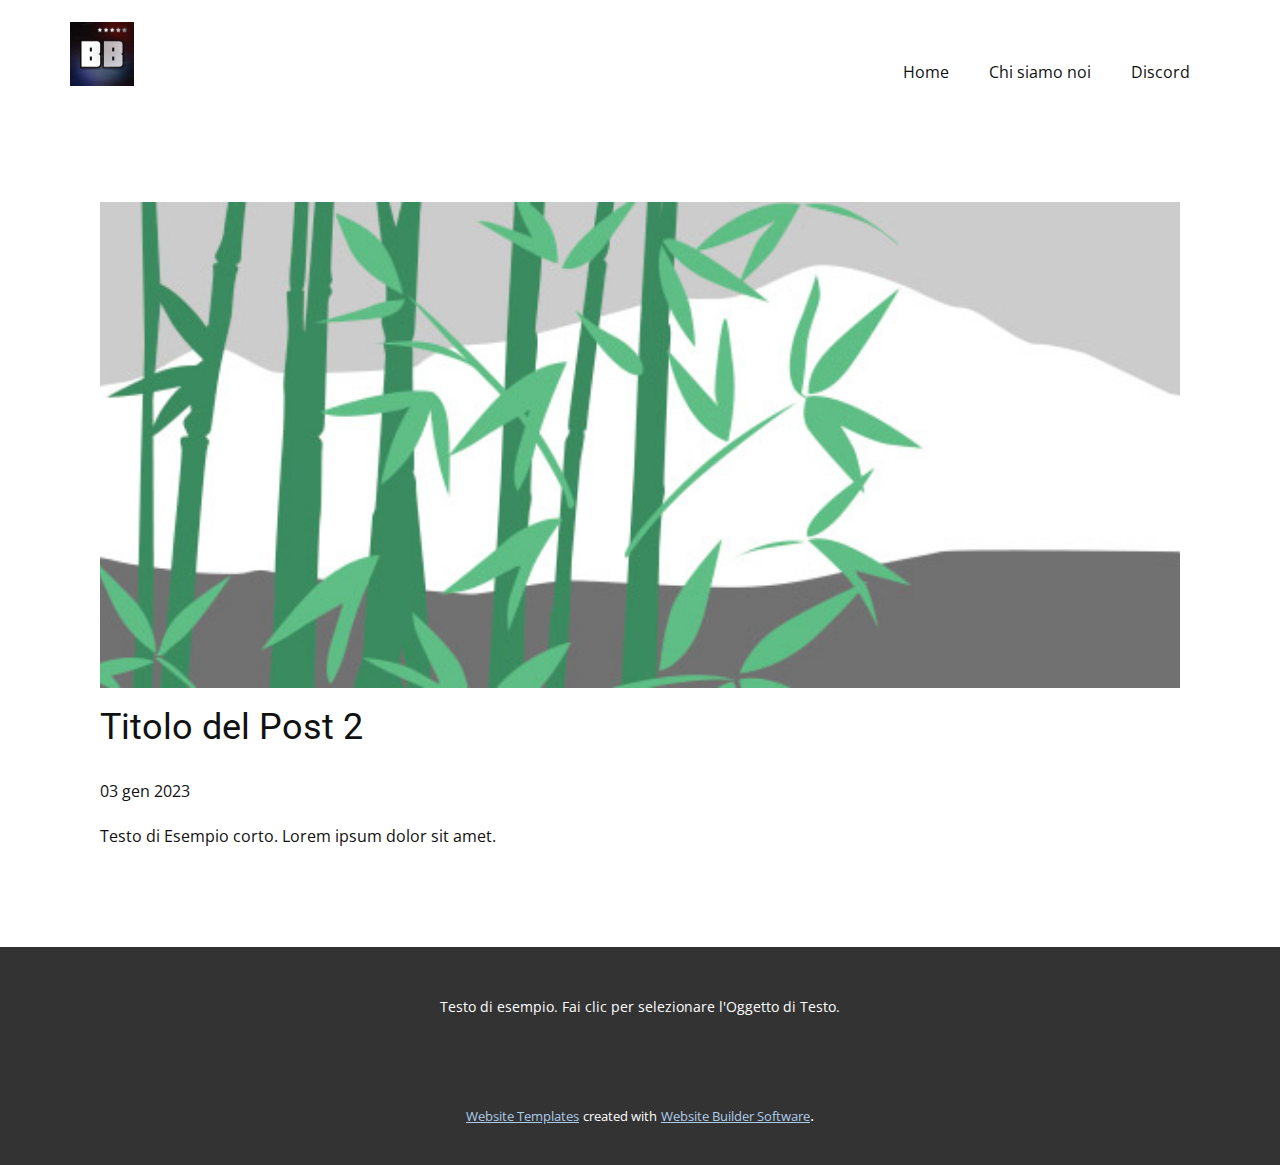
<file: blog/post-1.html>
<!DOCTYPE html>
<html style="font-size: 16px;" lang="it"><head>
    <meta name="viewport" content="width=device-width, initial-scale=1.0">
    <meta charset="utf-8">
    <meta name="keywords" content="Titolo del Post 1">
    <meta name="description" content="">
    <title>Titolo del Post 2</title>
    <link rel="stylesheet" href="../nicepage.css" media="screen">
<link rel="stylesheet" href="../Post-Template.css" media="screen">
    <script class="u-script" type="text/javascript" src="../jquery.js" defer=""></script>
    <script class="u-script" type="text/javascript" src="../nicepage.js" defer=""></script>
    <meta name="generator" content="Nicepage 5.2.4, nicepage.com">
    <link id="u-theme-google-font" rel="stylesheet" href="https://fonts.googleapis.com/css?family=Roboto:100,100i,300,300i,400,400i,500,500i,700,700i,900,900i|Open+Sans:300,300i,400,400i,500,500i,600,600i,700,700i,800,800i">
    
    
    <script type="application/ld+json">{
		"@context": "http://schema.org",
		"@type": "Organization",
		"name": "",
		"logo": "images/a85dea2be98043e4d333ee252254cbbc.png"
}</script>
    <meta name="theme-color" content="#478ac9">
  </head>
  <body class="u-body u-xl-mode" data-lang="it"><header class="u-clearfix u-header u-header" id="sec-bca2"><div class="u-clearfix u-sheet u-valign-middle u-sheet-1">
        <a href="https://nicepage.com" class="u-image u-logo u-image-1" data-image-width="128" data-image-height="128">
          <img src="../images/a85dea2be98043e4d333ee252254cbbc.png" class="u-logo-image u-logo-image-1">
        </a>
        <nav class="u-menu u-menu-one-level u-offcanvas u-menu-1">
          <div class="menu-collapse" style="font-size: 1rem; letter-spacing: 0px;">
            <a class="u-button-style u-custom-left-right-menu-spacing u-custom-padding-bottom u-custom-top-bottom-menu-spacing u-nav-link u-text-active-palette-1-base u-text-hover-palette-2-base" href="#">
              <svg class="u-svg-link" viewBox="0 0 24 24"><use xmlns:xlink="http://www.w3.org/1999/xlink" xlink:href="#menu-hamburger"></use></svg>
              <svg class="u-svg-content" version="1.1" id="menu-hamburger" viewBox="0 0 16 16" x="0px" y="0px" xmlns:xlink="http://www.w3.org/1999/xlink" xmlns="http://www.w3.org/2000/svg"><g><rect y="1" width="16" height="2"></rect><rect y="7" width="16" height="2"></rect><rect y="13" width="16" height="2"></rect>
</g></svg>
            </a>
          </div>
          <div class="u-custom-menu u-nav-container">
            <ul class="u-nav u-unstyled u-nav-1"><li class="u-nav-item"><a class="u-button-style u-nav-link u-text-active-palette-1-base u-text-hover-palette-2-base" href="../Home.html" style="padding: 10px 20px;">Home</a>
</li><li class="u-nav-item"><a class="u-button-style u-nav-link u-text-active-palette-1-base u-text-hover-palette-2-base" href="../Chi-siamo.html" style="padding: 10px 20px;">Chi siamo noi</a>
</li><li class="u-nav-item"><a class="u-button-style u-nav-link u-text-active-palette-1-base u-text-hover-palette-2-base" href="../Discord.html" style="padding: 10px 20px;">Discord</a>
</li></ul>
          </div>
          <div class="u-custom-menu u-nav-container-collapse">
            <div class="u-black u-container-style u-inner-container-layout u-opacity u-opacity-95 u-sidenav">
              <div class="u-inner-container-layout u-sidenav-overflow">
                <div class="u-menu-close"></div>
                <ul class="u-align-center u-nav u-popupmenu-items u-unstyled u-nav-2"><li class="u-nav-item"><a class="u-button-style u-nav-link" href="../Home.html">Home</a>
</li><li class="u-nav-item"><a class="u-button-style u-nav-link" href="../Chi-siamo.html">Chi siamo noi</a>
</li><li class="u-nav-item"><a class="u-button-style u-nav-link" href="../Discord.html">Discord</a>
</li></ul>
              </div>
            </div>
            <div class="u-black u-menu-overlay u-opacity u-opacity-70"></div>
          </div>
        </nav>
      </div></header>
    <section class="u-align-center u-clearfix u-section-1" id="sec-6b9d">
      <div class="u-clearfix u-sheet u-valign-middle-md u-valign-middle-sm u-valign-middle-xs u-sheet-1"><!--post_details--><!--post_details_options_json--><!--{"source":""}--><!--/post_details_options_json--><!--blog_post-->
        <div class="u-container-style u-expanded-width u-post-details u-post-details-1">
          <div class="u-container-layout u-valign-middle u-container-layout-1"><!--blog_post_image-->
            <img alt="" class="u-blog-control u-expanded-width u-image u-image-default u-image-1" src="../images/68f64b9d.jpeg"><!--/blog_post_image--><!--blog_post_header-->
            <h2 class="u-blog-control u-text u-text-1">Titolo del Post 2</h2><!--/blog_post_header--><!--blog_post_metadata-->
            <div class="u-blog-control u-metadata u-metadata-1"><!--blog_post_metadata_date-->
              <span class="u-meta-date u-meta-icon">03 gen 2023</span><!--/blog_post_metadata_date--><!--blog_post_metadata_category-->
              <!--/blog_post_metadata_category--><!--blog_post_metadata_comments-->
              <!--/blog_post_metadata_comments-->
            </div><!--/blog_post_metadata--><!--blog_post_content-->
            <div class="u-align-justify u-blog-control u-post-content u-text u-text-2 fr-view">
  Testo di Esempio corto. Lorem ipsum dolor sit amet.
  </div><!--/blog_post_content-->
          </div>
        </div><!--/blog_post--><!--/post_details-->
      </div>
    </section>
    
    
    <footer class="u-align-center u-clearfix u-footer u-grey-80 u-footer" id="sec-b271"><div class="u-clearfix u-sheet u-sheet-1">
        <p class="u-small-text u-text u-text-variant u-text-1">Testo di esempio. Fai clic per selezionare l'Oggetto di Testo.</p>
      </div></footer>
    <section class="u-backlink u-clearfix u-grey-80">
      <a class="u-link" href="https://nicepage.com/website-templates" target="_blank">
        <span>Website Templates</span>
      </a>
      <p class="u-text">
        <span>created with</span>
      </p>
      <a class="u-link" href="" target="_blank">
        <span>Website Builder Software</span>
      </a>. 
    </section>
  
</body></html>
</file>
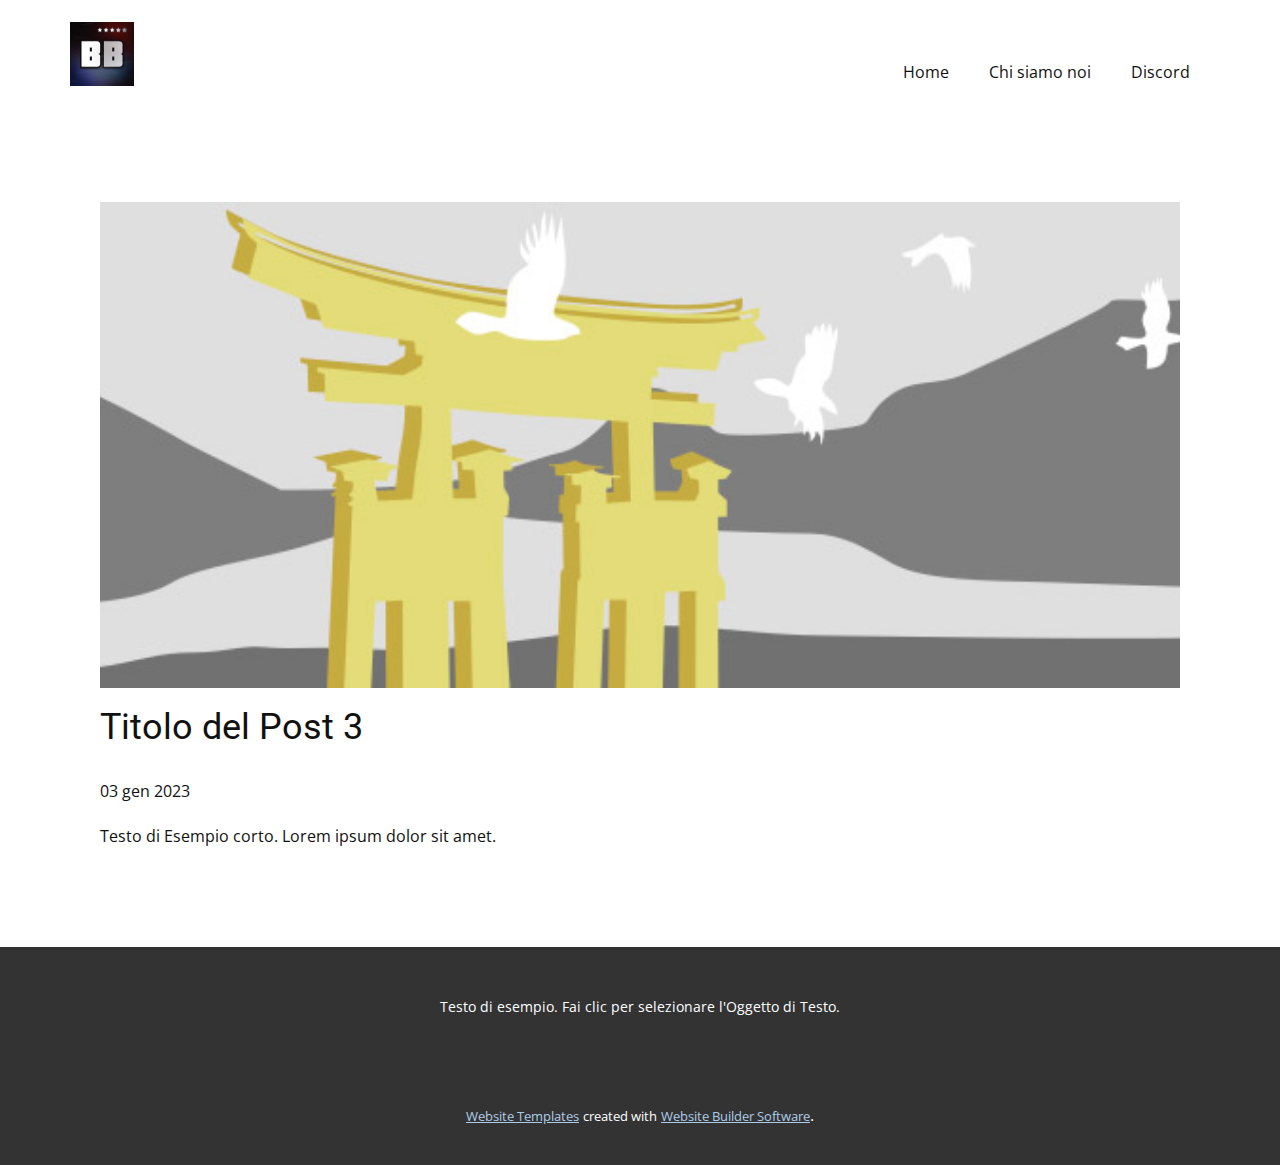
<file: blog/post-2.html>
<!DOCTYPE html>
<html style="font-size: 16px;" lang="it"><head>
    <meta name="viewport" content="width=device-width, initial-scale=1.0">
    <meta charset="utf-8">
    <meta name="keywords" content="Titolo del Post 1">
    <meta name="description" content="">
    <title>Titolo del Post 3</title>
    <link rel="stylesheet" href="../nicepage.css" media="screen">
<link rel="stylesheet" href="../Post-Template.css" media="screen">
    <script class="u-script" type="text/javascript" src="../jquery.js" defer=""></script>
    <script class="u-script" type="text/javascript" src="../nicepage.js" defer=""></script>
    <meta name="generator" content="Nicepage 5.2.4, nicepage.com">
    <link id="u-theme-google-font" rel="stylesheet" href="https://fonts.googleapis.com/css?family=Roboto:100,100i,300,300i,400,400i,500,500i,700,700i,900,900i|Open+Sans:300,300i,400,400i,500,500i,600,600i,700,700i,800,800i">
    
    
    <script type="application/ld+json">{
		"@context": "http://schema.org",
		"@type": "Organization",
		"name": "",
		"logo": "images/a85dea2be98043e4d333ee252254cbbc.png"
}</script>
    <meta name="theme-color" content="#478ac9">
  </head>
  <body class="u-body u-xl-mode" data-lang="it"><header class="u-clearfix u-header u-header" id="sec-bca2"><div class="u-clearfix u-sheet u-valign-middle u-sheet-1">
        <a href="https://nicepage.com" class="u-image u-logo u-image-1" data-image-width="128" data-image-height="128">
          <img src="../images/a85dea2be98043e4d333ee252254cbbc.png" class="u-logo-image u-logo-image-1">
        </a>
        <nav class="u-menu u-menu-one-level u-offcanvas u-menu-1">
          <div class="menu-collapse" style="font-size: 1rem; letter-spacing: 0px;">
            <a class="u-button-style u-custom-left-right-menu-spacing u-custom-padding-bottom u-custom-top-bottom-menu-spacing u-nav-link u-text-active-palette-1-base u-text-hover-palette-2-base" href="#">
              <svg class="u-svg-link" viewBox="0 0 24 24"><use xmlns:xlink="http://www.w3.org/1999/xlink" xlink:href="#menu-hamburger"></use></svg>
              <svg class="u-svg-content" version="1.1" id="menu-hamburger" viewBox="0 0 16 16" x="0px" y="0px" xmlns:xlink="http://www.w3.org/1999/xlink" xmlns="http://www.w3.org/2000/svg"><g><rect y="1" width="16" height="2"></rect><rect y="7" width="16" height="2"></rect><rect y="13" width="16" height="2"></rect>
</g></svg>
            </a>
          </div>
          <div class="u-custom-menu u-nav-container">
            <ul class="u-nav u-unstyled u-nav-1"><li class="u-nav-item"><a class="u-button-style u-nav-link u-text-active-palette-1-base u-text-hover-palette-2-base" href="../Home.html" style="padding: 10px 20px;">Home</a>
</li><li class="u-nav-item"><a class="u-button-style u-nav-link u-text-active-palette-1-base u-text-hover-palette-2-base" href="../Chi-siamo.html" style="padding: 10px 20px;">Chi siamo noi</a>
</li><li class="u-nav-item"><a class="u-button-style u-nav-link u-text-active-palette-1-base u-text-hover-palette-2-base" href="../Discord.html" style="padding: 10px 20px;">Discord</a>
</li></ul>
          </div>
          <div class="u-custom-menu u-nav-container-collapse">
            <div class="u-black u-container-style u-inner-container-layout u-opacity u-opacity-95 u-sidenav">
              <div class="u-inner-container-layout u-sidenav-overflow">
                <div class="u-menu-close"></div>
                <ul class="u-align-center u-nav u-popupmenu-items u-unstyled u-nav-2"><li class="u-nav-item"><a class="u-button-style u-nav-link" href="../Home.html">Home</a>
</li><li class="u-nav-item"><a class="u-button-style u-nav-link" href="../Chi-siamo.html">Chi siamo noi</a>
</li><li class="u-nav-item"><a class="u-button-style u-nav-link" href="../Discord.html">Discord</a>
</li></ul>
              </div>
            </div>
            <div class="u-black u-menu-overlay u-opacity u-opacity-70"></div>
          </div>
        </nav>
      </div></header>
    <section class="u-align-center u-clearfix u-section-1" id="sec-6b9d">
      <div class="u-clearfix u-sheet u-valign-middle-md u-valign-middle-sm u-valign-middle-xs u-sheet-1"><!--post_details--><!--post_details_options_json--><!--{"source":""}--><!--/post_details_options_json--><!--blog_post-->
        <div class="u-container-style u-expanded-width u-post-details u-post-details-1">
          <div class="u-container-layout u-valign-middle u-container-layout-1"><!--blog_post_image-->
            <img alt="" class="u-blog-control u-expanded-width u-image u-image-default u-image-1" src="../images/8ad73f3c.jpeg"><!--/blog_post_image--><!--blog_post_header-->
            <h2 class="u-blog-control u-text u-text-1">Titolo del Post 3</h2><!--/blog_post_header--><!--blog_post_metadata-->
            <div class="u-blog-control u-metadata u-metadata-1"><!--blog_post_metadata_date-->
              <span class="u-meta-date u-meta-icon">03 gen 2023</span><!--/blog_post_metadata_date--><!--blog_post_metadata_category-->
              <!--/blog_post_metadata_category--><!--blog_post_metadata_comments-->
              <!--/blog_post_metadata_comments-->
            </div><!--/blog_post_metadata--><!--blog_post_content-->
            <div class="u-align-justify u-blog-control u-post-content u-text u-text-2 fr-view">
  Testo di Esempio corto. Lorem ipsum dolor sit amet.
  </div><!--/blog_post_content-->
          </div>
        </div><!--/blog_post--><!--/post_details-->
      </div>
    </section>
    
    
    <footer class="u-align-center u-clearfix u-footer u-grey-80 u-footer" id="sec-b271"><div class="u-clearfix u-sheet u-sheet-1">
        <p class="u-small-text u-text u-text-variant u-text-1">Testo di esempio. Fai clic per selezionare l'Oggetto di Testo.</p>
      </div></footer>
    <section class="u-backlink u-clearfix u-grey-80">
      <a class="u-link" href="https://nicepage.com/website-templates" target="_blank">
        <span>Website Templates</span>
      </a>
      <p class="u-text">
        <span>created with</span>
      </p>
      <a class="u-link" href="" target="_blank">
        <span>Website Builder Software</span>
      </a>. 
    </section>
  
</body></html>
</file>
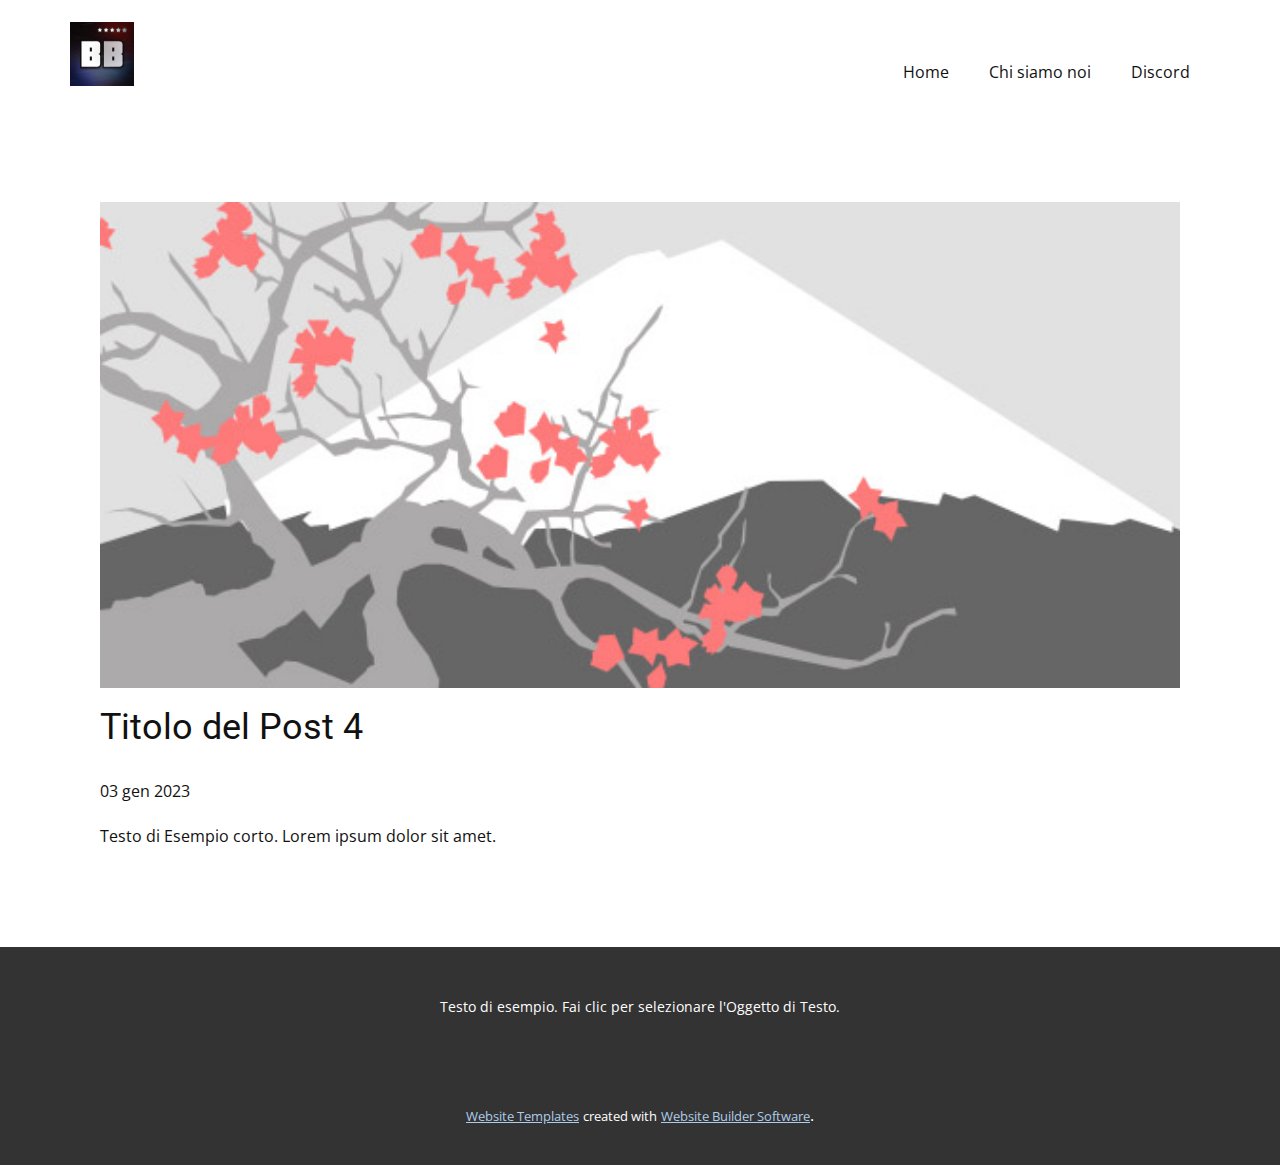
<file: blog/post-3.html>
<!DOCTYPE html>
<html style="font-size: 16px;" lang="it"><head>
    <meta name="viewport" content="width=device-width, initial-scale=1.0">
    <meta charset="utf-8">
    <meta name="keywords" content="Titolo del Post 1">
    <meta name="description" content="">
    <title>Titolo del Post 4</title>
    <link rel="stylesheet" href="../nicepage.css" media="screen">
<link rel="stylesheet" href="../Post-Template.css" media="screen">
    <script class="u-script" type="text/javascript" src="../jquery.js" defer=""></script>
    <script class="u-script" type="text/javascript" src="../nicepage.js" defer=""></script>
    <meta name="generator" content="Nicepage 5.2.4, nicepage.com">
    <link id="u-theme-google-font" rel="stylesheet" href="https://fonts.googleapis.com/css?family=Roboto:100,100i,300,300i,400,400i,500,500i,700,700i,900,900i|Open+Sans:300,300i,400,400i,500,500i,600,600i,700,700i,800,800i">
    
    
    <script type="application/ld+json">{
		"@context": "http://schema.org",
		"@type": "Organization",
		"name": "",
		"logo": "images/a85dea2be98043e4d333ee252254cbbc.png"
}</script>
    <meta name="theme-color" content="#478ac9">
  </head>
  <body class="u-body u-xl-mode" data-lang="it"><header class="u-clearfix u-header u-header" id="sec-bca2"><div class="u-clearfix u-sheet u-valign-middle u-sheet-1">
        <a href="https://nicepage.com" class="u-image u-logo u-image-1" data-image-width="128" data-image-height="128">
          <img src="../images/a85dea2be98043e4d333ee252254cbbc.png" class="u-logo-image u-logo-image-1">
        </a>
        <nav class="u-menu u-menu-one-level u-offcanvas u-menu-1">
          <div class="menu-collapse" style="font-size: 1rem; letter-spacing: 0px;">
            <a class="u-button-style u-custom-left-right-menu-spacing u-custom-padding-bottom u-custom-top-bottom-menu-spacing u-nav-link u-text-active-palette-1-base u-text-hover-palette-2-base" href="#">
              <svg class="u-svg-link" viewBox="0 0 24 24"><use xmlns:xlink="http://www.w3.org/1999/xlink" xlink:href="#menu-hamburger"></use></svg>
              <svg class="u-svg-content" version="1.1" id="menu-hamburger" viewBox="0 0 16 16" x="0px" y="0px" xmlns:xlink="http://www.w3.org/1999/xlink" xmlns="http://www.w3.org/2000/svg"><g><rect y="1" width="16" height="2"></rect><rect y="7" width="16" height="2"></rect><rect y="13" width="16" height="2"></rect>
</g></svg>
            </a>
          </div>
          <div class="u-custom-menu u-nav-container">
            <ul class="u-nav u-unstyled u-nav-1"><li class="u-nav-item"><a class="u-button-style u-nav-link u-text-active-palette-1-base u-text-hover-palette-2-base" href="../Home.html" style="padding: 10px 20px;">Home</a>
</li><li class="u-nav-item"><a class="u-button-style u-nav-link u-text-active-palette-1-base u-text-hover-palette-2-base" href="../Chi-siamo.html" style="padding: 10px 20px;">Chi siamo noi</a>
</li><li class="u-nav-item"><a class="u-button-style u-nav-link u-text-active-palette-1-base u-text-hover-palette-2-base" href="../Discord.html" style="padding: 10px 20px;">Discord</a>
</li></ul>
          </div>
          <div class="u-custom-menu u-nav-container-collapse">
            <div class="u-black u-container-style u-inner-container-layout u-opacity u-opacity-95 u-sidenav">
              <div class="u-inner-container-layout u-sidenav-overflow">
                <div class="u-menu-close"></div>
                <ul class="u-align-center u-nav u-popupmenu-items u-unstyled u-nav-2"><li class="u-nav-item"><a class="u-button-style u-nav-link" href="../Home.html">Home</a>
</li><li class="u-nav-item"><a class="u-button-style u-nav-link" href="../Chi-siamo.html">Chi siamo noi</a>
</li><li class="u-nav-item"><a class="u-button-style u-nav-link" href="../Discord.html">Discord</a>
</li></ul>
              </div>
            </div>
            <div class="u-black u-menu-overlay u-opacity u-opacity-70"></div>
          </div>
        </nav>
      </div></header>
    <section class="u-align-center u-clearfix u-section-1" id="sec-6b9d">
      <div class="u-clearfix u-sheet u-valign-middle-md u-valign-middle-sm u-valign-middle-xs u-sheet-1"><!--post_details--><!--post_details_options_json--><!--{"source":""}--><!--/post_details_options_json--><!--blog_post-->
        <div class="u-container-style u-expanded-width u-post-details u-post-details-1">
          <div class="u-container-layout u-valign-middle u-container-layout-1"><!--blog_post_image-->
            <img alt="" class="u-blog-control u-expanded-width u-image u-image-default u-image-1" src="../images/0fd3416c.jpeg"><!--/blog_post_image--><!--blog_post_header-->
            <h2 class="u-blog-control u-text u-text-1">Titolo del Post 4</h2><!--/blog_post_header--><!--blog_post_metadata-->
            <div class="u-blog-control u-metadata u-metadata-1"><!--blog_post_metadata_date-->
              <span class="u-meta-date u-meta-icon">03 gen 2023</span><!--/blog_post_metadata_date--><!--blog_post_metadata_category-->
              <!--/blog_post_metadata_category--><!--blog_post_metadata_comments-->
              <!--/blog_post_metadata_comments-->
            </div><!--/blog_post_metadata--><!--blog_post_content-->
            <div class="u-align-justify u-blog-control u-post-content u-text u-text-2 fr-view">
  Testo di Esempio corto. Lorem ipsum dolor sit amet.
  </div><!--/blog_post_content-->
          </div>
        </div><!--/blog_post--><!--/post_details-->
      </div>
    </section>
    
    
    <footer class="u-align-center u-clearfix u-footer u-grey-80 u-footer" id="sec-b271"><div class="u-clearfix u-sheet u-sheet-1">
        <p class="u-small-text u-text u-text-variant u-text-1">Testo di esempio. Fai clic per selezionare l'Oggetto di Testo.</p>
      </div></footer>
    <section class="u-backlink u-clearfix u-grey-80">
      <a class="u-link" href="https://nicepage.com/website-templates" target="_blank">
        <span>Website Templates</span>
      </a>
      <p class="u-text">
        <span>created with</span>
      </p>
      <a class="u-link" href="" target="_blank">
        <span>Website Builder Software</span>
      </a>. 
    </section>
  
</body></html>
</file>
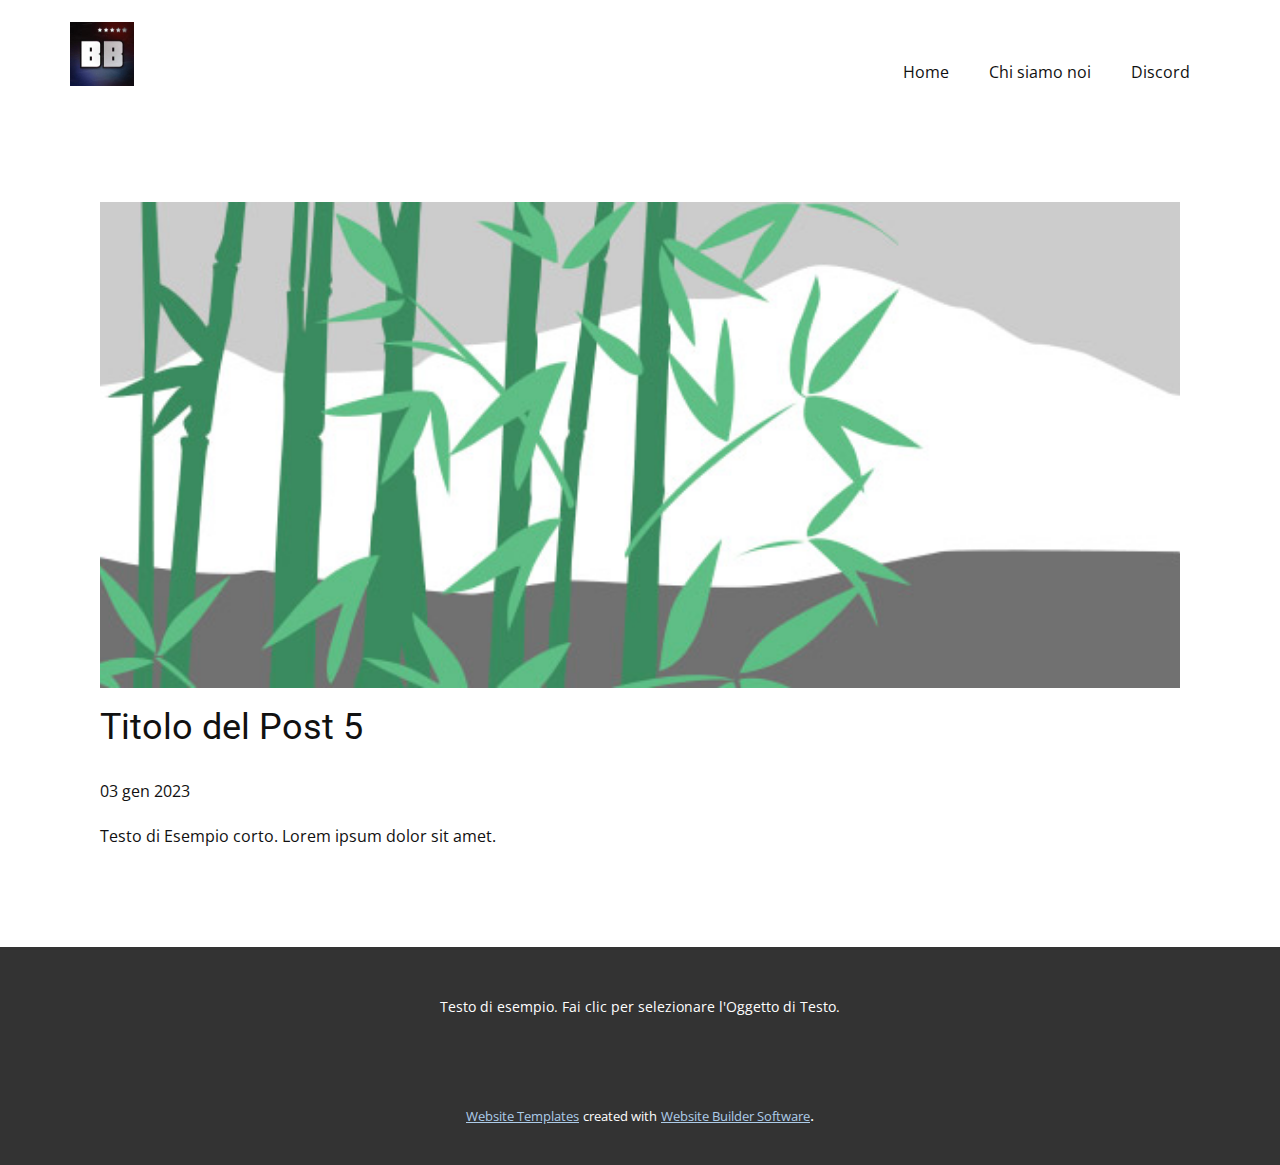
<file: blog/post-4.html>
<!DOCTYPE html>
<html style="font-size: 16px;" lang="it"><head>
    <meta name="viewport" content="width=device-width, initial-scale=1.0">
    <meta charset="utf-8">
    <meta name="keywords" content="Titolo del Post 1">
    <meta name="description" content="">
    <title>Titolo del Post 5</title>
    <link rel="stylesheet" href="../nicepage.css" media="screen">
<link rel="stylesheet" href="../Post-Template.css" media="screen">
    <script class="u-script" type="text/javascript" src="../jquery.js" defer=""></script>
    <script class="u-script" type="text/javascript" src="../nicepage.js" defer=""></script>
    <meta name="generator" content="Nicepage 5.2.4, nicepage.com">
    <link id="u-theme-google-font" rel="stylesheet" href="https://fonts.googleapis.com/css?family=Roboto:100,100i,300,300i,400,400i,500,500i,700,700i,900,900i|Open+Sans:300,300i,400,400i,500,500i,600,600i,700,700i,800,800i">
    
    
    <script type="application/ld+json">{
		"@context": "http://schema.org",
		"@type": "Organization",
		"name": "",
		"logo": "images/a85dea2be98043e4d333ee252254cbbc.png"
}</script>
    <meta name="theme-color" content="#478ac9">
  </head>
  <body class="u-body u-xl-mode" data-lang="it"><header class="u-clearfix u-header u-header" id="sec-bca2"><div class="u-clearfix u-sheet u-valign-middle u-sheet-1">
        <a href="https://nicepage.com" class="u-image u-logo u-image-1" data-image-width="128" data-image-height="128">
          <img src="../images/a85dea2be98043e4d333ee252254cbbc.png" class="u-logo-image u-logo-image-1">
        </a>
        <nav class="u-menu u-menu-one-level u-offcanvas u-menu-1">
          <div class="menu-collapse" style="font-size: 1rem; letter-spacing: 0px;">
            <a class="u-button-style u-custom-left-right-menu-spacing u-custom-padding-bottom u-custom-top-bottom-menu-spacing u-nav-link u-text-active-palette-1-base u-text-hover-palette-2-base" href="#">
              <svg class="u-svg-link" viewBox="0 0 24 24"><use xmlns:xlink="http://www.w3.org/1999/xlink" xlink:href="#menu-hamburger"></use></svg>
              <svg class="u-svg-content" version="1.1" id="menu-hamburger" viewBox="0 0 16 16" x="0px" y="0px" xmlns:xlink="http://www.w3.org/1999/xlink" xmlns="http://www.w3.org/2000/svg"><g><rect y="1" width="16" height="2"></rect><rect y="7" width="16" height="2"></rect><rect y="13" width="16" height="2"></rect>
</g></svg>
            </a>
          </div>
          <div class="u-custom-menu u-nav-container">
            <ul class="u-nav u-unstyled u-nav-1"><li class="u-nav-item"><a class="u-button-style u-nav-link u-text-active-palette-1-base u-text-hover-palette-2-base" href="../Home.html" style="padding: 10px 20px;">Home</a>
</li><li class="u-nav-item"><a class="u-button-style u-nav-link u-text-active-palette-1-base u-text-hover-palette-2-base" href="../Chi-siamo.html" style="padding: 10px 20px;">Chi siamo noi</a>
</li><li class="u-nav-item"><a class="u-button-style u-nav-link u-text-active-palette-1-base u-text-hover-palette-2-base" href="../Discord.html" style="padding: 10px 20px;">Discord</a>
</li></ul>
          </div>
          <div class="u-custom-menu u-nav-container-collapse">
            <div class="u-black u-container-style u-inner-container-layout u-opacity u-opacity-95 u-sidenav">
              <div class="u-inner-container-layout u-sidenav-overflow">
                <div class="u-menu-close"></div>
                <ul class="u-align-center u-nav u-popupmenu-items u-unstyled u-nav-2"><li class="u-nav-item"><a class="u-button-style u-nav-link" href="../Home.html">Home</a>
</li><li class="u-nav-item"><a class="u-button-style u-nav-link" href="../Chi-siamo.html">Chi siamo noi</a>
</li><li class="u-nav-item"><a class="u-button-style u-nav-link" href="../Discord.html">Discord</a>
</li></ul>
              </div>
            </div>
            <div class="u-black u-menu-overlay u-opacity u-opacity-70"></div>
          </div>
        </nav>
      </div></header>
    <section class="u-align-center u-clearfix u-section-1" id="sec-6b9d">
      <div class="u-clearfix u-sheet u-valign-middle-md u-valign-middle-sm u-valign-middle-xs u-sheet-1"><!--post_details--><!--post_details_options_json--><!--{"source":""}--><!--/post_details_options_json--><!--blog_post-->
        <div class="u-container-style u-expanded-width u-post-details u-post-details-1">
          <div class="u-container-layout u-valign-middle u-container-layout-1"><!--blog_post_image-->
            <img alt="" class="u-blog-control u-expanded-width u-image u-image-default u-image-1" src="../images/68f64b9d.jpeg"><!--/blog_post_image--><!--blog_post_header-->
            <h2 class="u-blog-control u-text u-text-1">Titolo del Post 5</h2><!--/blog_post_header--><!--blog_post_metadata-->
            <div class="u-blog-control u-metadata u-metadata-1"><!--blog_post_metadata_date-->
              <span class="u-meta-date u-meta-icon">03 gen 2023</span><!--/blog_post_metadata_date--><!--blog_post_metadata_category-->
              <!--/blog_post_metadata_category--><!--blog_post_metadata_comments-->
              <!--/blog_post_metadata_comments-->
            </div><!--/blog_post_metadata--><!--blog_post_content-->
            <div class="u-align-justify u-blog-control u-post-content u-text u-text-2 fr-view">
  Testo di Esempio corto. Lorem ipsum dolor sit amet.
  </div><!--/blog_post_content-->
          </div>
        </div><!--/blog_post--><!--/post_details-->
      </div>
    </section>
    
    
    <footer class="u-align-center u-clearfix u-footer u-grey-80 u-footer" id="sec-b271"><div class="u-clearfix u-sheet u-sheet-1">
        <p class="u-small-text u-text u-text-variant u-text-1">Testo di esempio. Fai clic per selezionare l'Oggetto di Testo.</p>
      </div></footer>
    <section class="u-backlink u-clearfix u-grey-80">
      <a class="u-link" href="https://nicepage.com/website-templates" target="_blank">
        <span>Website Templates</span>
      </a>
      <p class="u-text">
        <span>created with</span>
      </p>
      <a class="u-link" href="" target="_blank">
        <span>Website Builder Software</span>
      </a>. 
    </section>
  
</body></html>
</file>
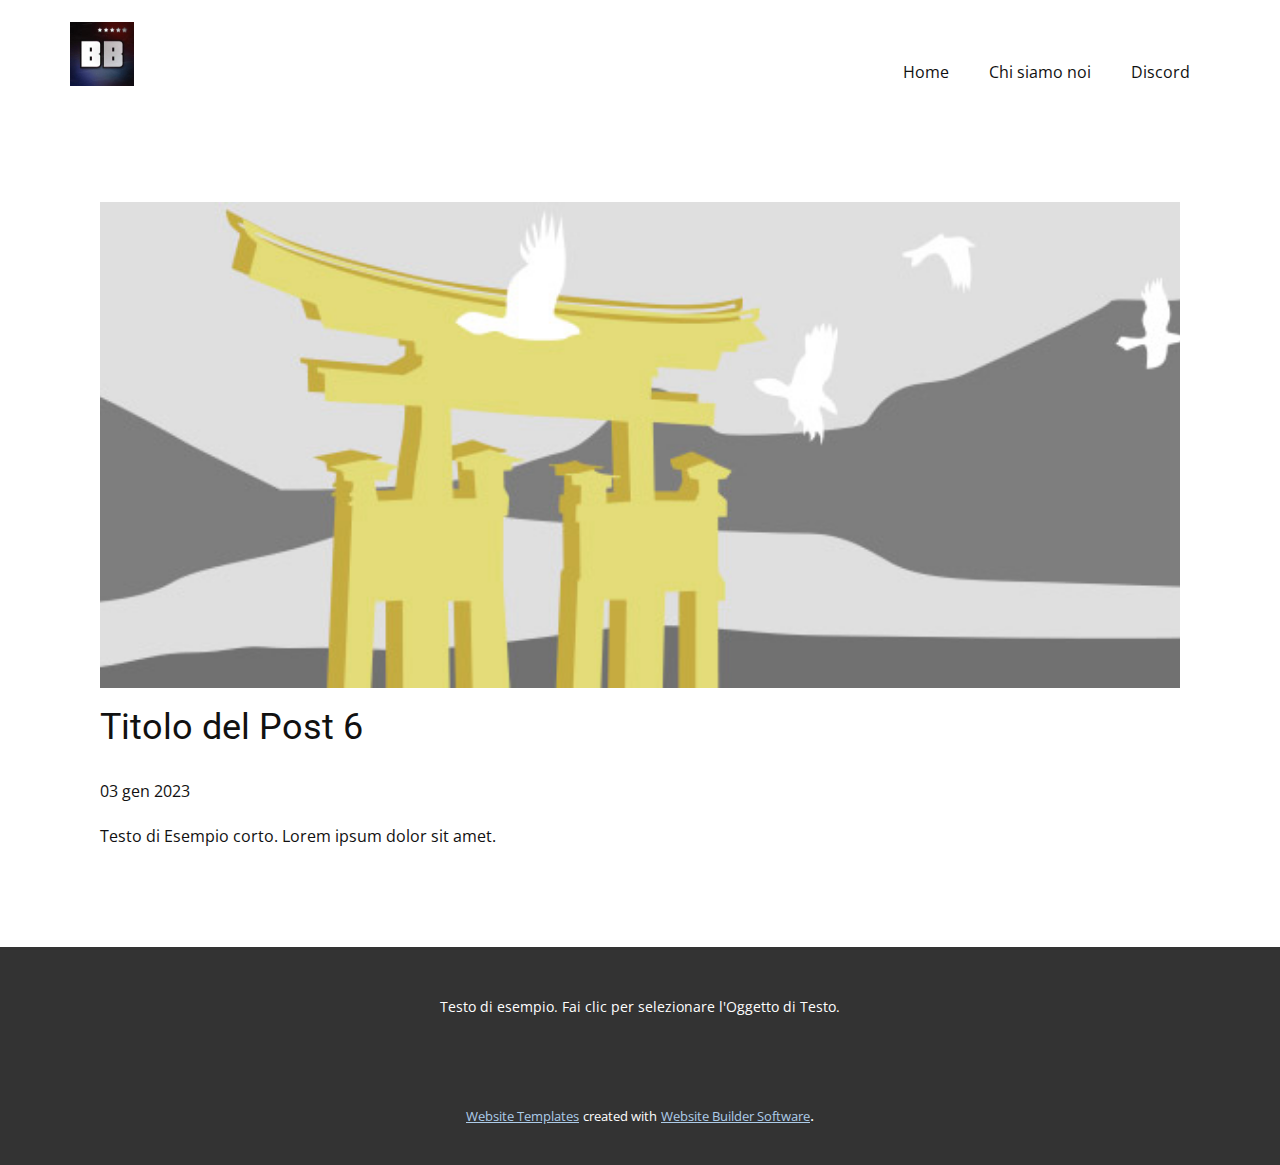
<file: blog/post-5.html>
<!DOCTYPE html>
<html style="font-size: 16px;" lang="it"><head>
    <meta name="viewport" content="width=device-width, initial-scale=1.0">
    <meta charset="utf-8">
    <meta name="keywords" content="Titolo del Post 1">
    <meta name="description" content="">
    <title>Titolo del Post 6</title>
    <link rel="stylesheet" href="../nicepage.css" media="screen">
<link rel="stylesheet" href="../Post-Template.css" media="screen">
    <script class="u-script" type="text/javascript" src="../jquery.js" defer=""></script>
    <script class="u-script" type="text/javascript" src="../nicepage.js" defer=""></script>
    <meta name="generator" content="Nicepage 5.2.4, nicepage.com">
    <link id="u-theme-google-font" rel="stylesheet" href="https://fonts.googleapis.com/css?family=Roboto:100,100i,300,300i,400,400i,500,500i,700,700i,900,900i|Open+Sans:300,300i,400,400i,500,500i,600,600i,700,700i,800,800i">
    
    
    <script type="application/ld+json">{
		"@context": "http://schema.org",
		"@type": "Organization",
		"name": "",
		"logo": "images/a85dea2be98043e4d333ee252254cbbc.png"
}</script>
    <meta name="theme-color" content="#478ac9">
  </head>
  <body class="u-body u-xl-mode" data-lang="it"><header class="u-clearfix u-header u-header" id="sec-bca2"><div class="u-clearfix u-sheet u-valign-middle u-sheet-1">
        <a href="https://nicepage.com" class="u-image u-logo u-image-1" data-image-width="128" data-image-height="128">
          <img src="../images/a85dea2be98043e4d333ee252254cbbc.png" class="u-logo-image u-logo-image-1">
        </a>
        <nav class="u-menu u-menu-one-level u-offcanvas u-menu-1">
          <div class="menu-collapse" style="font-size: 1rem; letter-spacing: 0px;">
            <a class="u-button-style u-custom-left-right-menu-spacing u-custom-padding-bottom u-custom-top-bottom-menu-spacing u-nav-link u-text-active-palette-1-base u-text-hover-palette-2-base" href="#">
              <svg class="u-svg-link" viewBox="0 0 24 24"><use xmlns:xlink="http://www.w3.org/1999/xlink" xlink:href="#menu-hamburger"></use></svg>
              <svg class="u-svg-content" version="1.1" id="menu-hamburger" viewBox="0 0 16 16" x="0px" y="0px" xmlns:xlink="http://www.w3.org/1999/xlink" xmlns="http://www.w3.org/2000/svg"><g><rect y="1" width="16" height="2"></rect><rect y="7" width="16" height="2"></rect><rect y="13" width="16" height="2"></rect>
</g></svg>
            </a>
          </div>
          <div class="u-custom-menu u-nav-container">
            <ul class="u-nav u-unstyled u-nav-1"><li class="u-nav-item"><a class="u-button-style u-nav-link u-text-active-palette-1-base u-text-hover-palette-2-base" href="../Home.html" style="padding: 10px 20px;">Home</a>
</li><li class="u-nav-item"><a class="u-button-style u-nav-link u-text-active-palette-1-base u-text-hover-palette-2-base" href="../Chi-siamo.html" style="padding: 10px 20px;">Chi siamo noi</a>
</li><li class="u-nav-item"><a class="u-button-style u-nav-link u-text-active-palette-1-base u-text-hover-palette-2-base" href="../Discord.html" style="padding: 10px 20px;">Discord</a>
</li></ul>
          </div>
          <div class="u-custom-menu u-nav-container-collapse">
            <div class="u-black u-container-style u-inner-container-layout u-opacity u-opacity-95 u-sidenav">
              <div class="u-inner-container-layout u-sidenav-overflow">
                <div class="u-menu-close"></div>
                <ul class="u-align-center u-nav u-popupmenu-items u-unstyled u-nav-2"><li class="u-nav-item"><a class="u-button-style u-nav-link" href="../Home.html">Home</a>
</li><li class="u-nav-item"><a class="u-button-style u-nav-link" href="../Chi-siamo.html">Chi siamo noi</a>
</li><li class="u-nav-item"><a class="u-button-style u-nav-link" href="../Discord.html">Discord</a>
</li></ul>
              </div>
            </div>
            <div class="u-black u-menu-overlay u-opacity u-opacity-70"></div>
          </div>
        </nav>
      </div></header>
    <section class="u-align-center u-clearfix u-section-1" id="sec-6b9d">
      <div class="u-clearfix u-sheet u-valign-middle-md u-valign-middle-sm u-valign-middle-xs u-sheet-1"><!--post_details--><!--post_details_options_json--><!--{"source":""}--><!--/post_details_options_json--><!--blog_post-->
        <div class="u-container-style u-expanded-width u-post-details u-post-details-1">
          <div class="u-container-layout u-valign-middle u-container-layout-1"><!--blog_post_image-->
            <img alt="" class="u-blog-control u-expanded-width u-image u-image-default u-image-1" src="../images/8ad73f3c.jpeg"><!--/blog_post_image--><!--blog_post_header-->
            <h2 class="u-blog-control u-text u-text-1">Titolo del Post 6</h2><!--/blog_post_header--><!--blog_post_metadata-->
            <div class="u-blog-control u-metadata u-metadata-1"><!--blog_post_metadata_date-->
              <span class="u-meta-date u-meta-icon">03 gen 2023</span><!--/blog_post_metadata_date--><!--blog_post_metadata_category-->
              <!--/blog_post_metadata_category--><!--blog_post_metadata_comments-->
              <!--/blog_post_metadata_comments-->
            </div><!--/blog_post_metadata--><!--blog_post_content-->
            <div class="u-align-justify u-blog-control u-post-content u-text u-text-2 fr-view">
  Testo di Esempio corto. Lorem ipsum dolor sit amet.
  </div><!--/blog_post_content-->
          </div>
        </div><!--/blog_post--><!--/post_details-->
      </div>
    </section>
    
    
    <footer class="u-align-center u-clearfix u-footer u-grey-80 u-footer" id="sec-b271"><div class="u-clearfix u-sheet u-sheet-1">
        <p class="u-small-text u-text u-text-variant u-text-1">Testo di esempio. Fai clic per selezionare l'Oggetto di Testo.</p>
      </div></footer>
    <section class="u-backlink u-clearfix u-grey-80">
      <a class="u-link" href="https://nicepage.com/website-templates" target="_blank">
        <span>Website Templates</span>
      </a>
      <p class="u-text">
        <span>created with</span>
      </p>
      <a class="u-link" href="" target="_blank">
        <span>Website Builder Software</span>
      </a>. 
    </section>
  
</body></html>
</file>
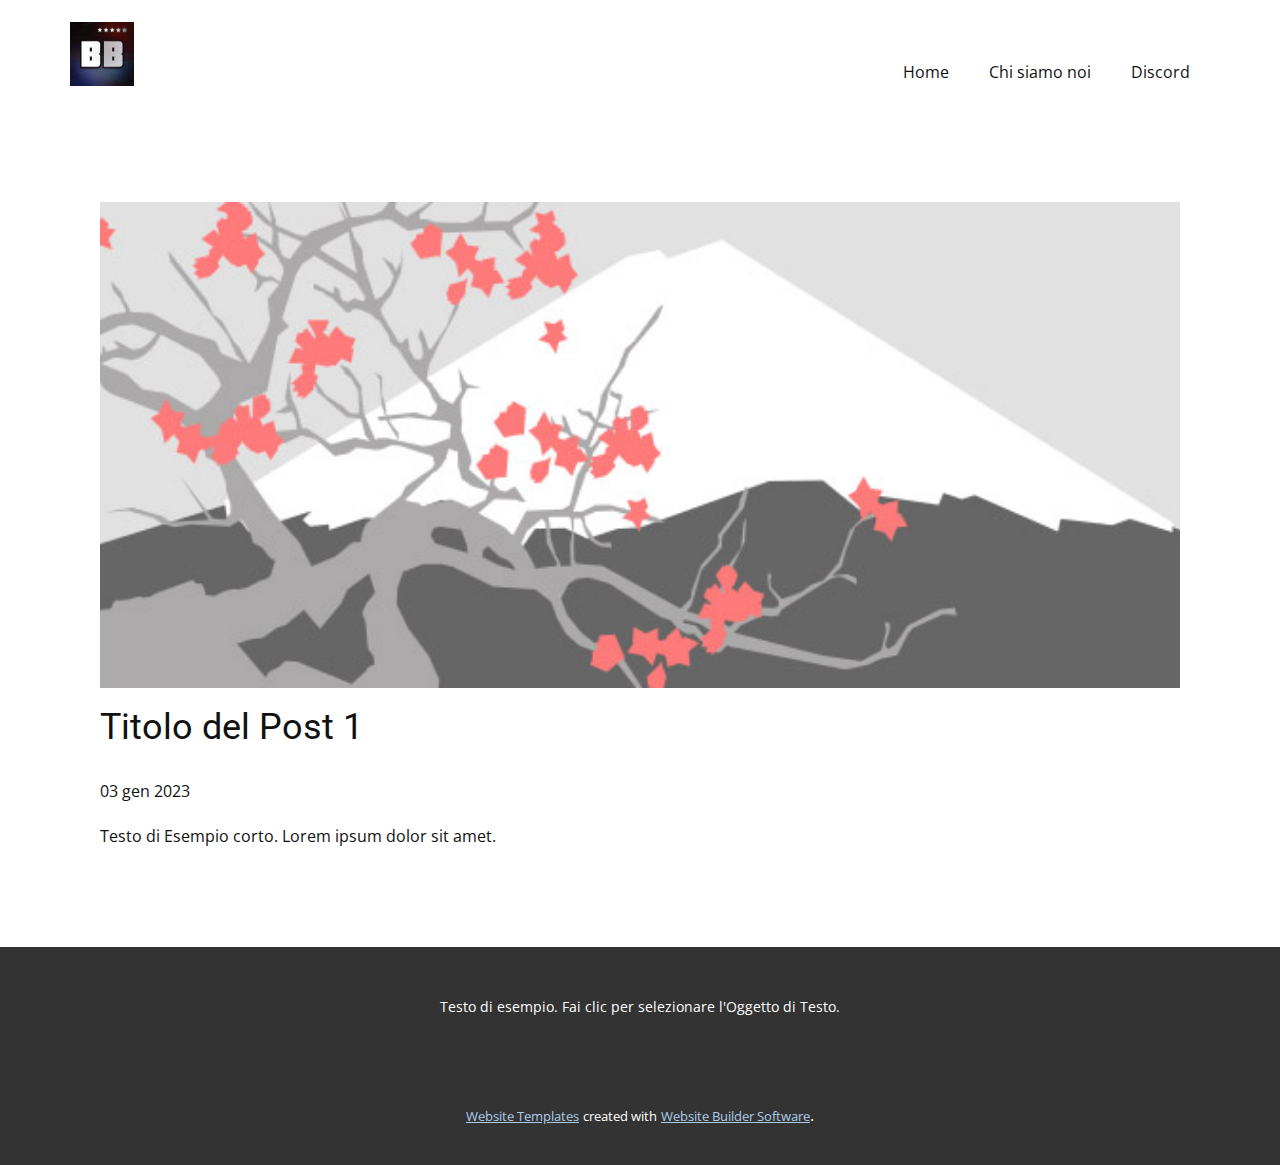
<file: blog/post.html>
<!DOCTYPE html>
<html style="font-size: 16px;" lang="it"><head>
    <meta name="viewport" content="width=device-width, initial-scale=1.0">
    <meta charset="utf-8">
    <meta name="keywords" content="Titolo del Post 1">
    <meta name="description" content="">
    <title>Titolo del Post 1</title>
    <link rel="stylesheet" href="../nicepage.css" media="screen">
<link rel="stylesheet" href="../Post-Template.css" media="screen">
    <script class="u-script" type="text/javascript" src="../jquery.js" defer=""></script>
    <script class="u-script" type="text/javascript" src="../nicepage.js" defer=""></script>
    <meta name="generator" content="Nicepage 5.2.4, nicepage.com">
    <link id="u-theme-google-font" rel="stylesheet" href="https://fonts.googleapis.com/css?family=Roboto:100,100i,300,300i,400,400i,500,500i,700,700i,900,900i|Open+Sans:300,300i,400,400i,500,500i,600,600i,700,700i,800,800i">
    
    
    <script type="application/ld+json">{
		"@context": "http://schema.org",
		"@type": "Organization",
		"name": "",
		"logo": "images/a85dea2be98043e4d333ee252254cbbc.png"
}</script>
    <meta name="theme-color" content="#478ac9">
  </head>
  <body class="u-body u-xl-mode" data-lang="it"><header class="u-clearfix u-header u-header" id="sec-bca2"><div class="u-clearfix u-sheet u-valign-middle u-sheet-1">
        <a href="https://nicepage.com" class="u-image u-logo u-image-1" data-image-width="128" data-image-height="128">
          <img src="../images/a85dea2be98043e4d333ee252254cbbc.png" class="u-logo-image u-logo-image-1">
        </a>
        <nav class="u-menu u-menu-one-level u-offcanvas u-menu-1">
          <div class="menu-collapse" style="font-size: 1rem; letter-spacing: 0px;">
            <a class="u-button-style u-custom-left-right-menu-spacing u-custom-padding-bottom u-custom-top-bottom-menu-spacing u-nav-link u-text-active-palette-1-base u-text-hover-palette-2-base" href="#">
              <svg class="u-svg-link" viewBox="0 0 24 24"><use xmlns:xlink="http://www.w3.org/1999/xlink" xlink:href="#menu-hamburger"></use></svg>
              <svg class="u-svg-content" version="1.1" id="menu-hamburger" viewBox="0 0 16 16" x="0px" y="0px" xmlns:xlink="http://www.w3.org/1999/xlink" xmlns="http://www.w3.org/2000/svg"><g><rect y="1" width="16" height="2"></rect><rect y="7" width="16" height="2"></rect><rect y="13" width="16" height="2"></rect>
</g></svg>
            </a>
          </div>
          <div class="u-custom-menu u-nav-container">
            <ul class="u-nav u-unstyled u-nav-1"><li class="u-nav-item"><a class="u-button-style u-nav-link u-text-active-palette-1-base u-text-hover-palette-2-base" href="../Home.html" style="padding: 10px 20px;">Home</a>
</li><li class="u-nav-item"><a class="u-button-style u-nav-link u-text-active-palette-1-base u-text-hover-palette-2-base" href="../Chi-siamo.html" style="padding: 10px 20px;">Chi siamo noi</a>
</li><li class="u-nav-item"><a class="u-button-style u-nav-link u-text-active-palette-1-base u-text-hover-palette-2-base" href="../Discord.html" style="padding: 10px 20px;">Discord</a>
</li></ul>
          </div>
          <div class="u-custom-menu u-nav-container-collapse">
            <div class="u-black u-container-style u-inner-container-layout u-opacity u-opacity-95 u-sidenav">
              <div class="u-inner-container-layout u-sidenav-overflow">
                <div class="u-menu-close"></div>
                <ul class="u-align-center u-nav u-popupmenu-items u-unstyled u-nav-2"><li class="u-nav-item"><a class="u-button-style u-nav-link" href="../Home.html">Home</a>
</li><li class="u-nav-item"><a class="u-button-style u-nav-link" href="../Chi-siamo.html">Chi siamo noi</a>
</li><li class="u-nav-item"><a class="u-button-style u-nav-link" href="../Discord.html">Discord</a>
</li></ul>
              </div>
            </div>
            <div class="u-black u-menu-overlay u-opacity u-opacity-70"></div>
          </div>
        </nav>
      </div></header>
    <section class="u-align-center u-clearfix u-section-1" id="sec-6b9d">
      <div class="u-clearfix u-sheet u-valign-middle-md u-valign-middle-sm u-valign-middle-xs u-sheet-1"><!--post_details--><!--post_details_options_json--><!--{"source":""}--><!--/post_details_options_json--><!--blog_post-->
        <div class="u-container-style u-expanded-width u-post-details u-post-details-1">
          <div class="u-container-layout u-valign-middle u-container-layout-1"><!--blog_post_image-->
            <img alt="" class="u-blog-control u-expanded-width u-image u-image-default u-image-1" src="../images/0fd3416c.jpeg"><!--/blog_post_image--><!--blog_post_header-->
            <h2 class="u-blog-control u-text u-text-1">Titolo del Post 1</h2><!--/blog_post_header--><!--blog_post_metadata-->
            <div class="u-blog-control u-metadata u-metadata-1"><!--blog_post_metadata_date-->
              <span class="u-meta-date u-meta-icon">03 gen 2023</span><!--/blog_post_metadata_date--><!--blog_post_metadata_category-->
              <!--/blog_post_metadata_category--><!--blog_post_metadata_comments-->
              <!--/blog_post_metadata_comments-->
            </div><!--/blog_post_metadata--><!--blog_post_content-->
            <div class="u-align-justify u-blog-control u-post-content u-text u-text-2 fr-view">
  Testo di Esempio corto. Lorem ipsum dolor sit amet.
  </div><!--/blog_post_content-->
          </div>
        </div><!--/blog_post--><!--/post_details-->
      </div>
    </section>
    
    
    <footer class="u-align-center u-clearfix u-footer u-grey-80 u-footer" id="sec-b271"><div class="u-clearfix u-sheet u-sheet-1">
        <p class="u-small-text u-text u-text-variant u-text-1">Testo di esempio. Fai clic per selezionare l'Oggetto di Testo.</p>
      </div></footer>
    <section class="u-backlink u-clearfix u-grey-80">
      <a class="u-link" href="https://nicepage.com/website-templates" target="_blank">
        <span>Website Templates</span>
      </a>
      <p class="u-text">
        <span>created with</span>
      </p>
      <a class="u-link" href="" target="_blank">
        <span>Website Builder Software</span>
      </a>. 
    </section>
  
</body></html>
</file>
